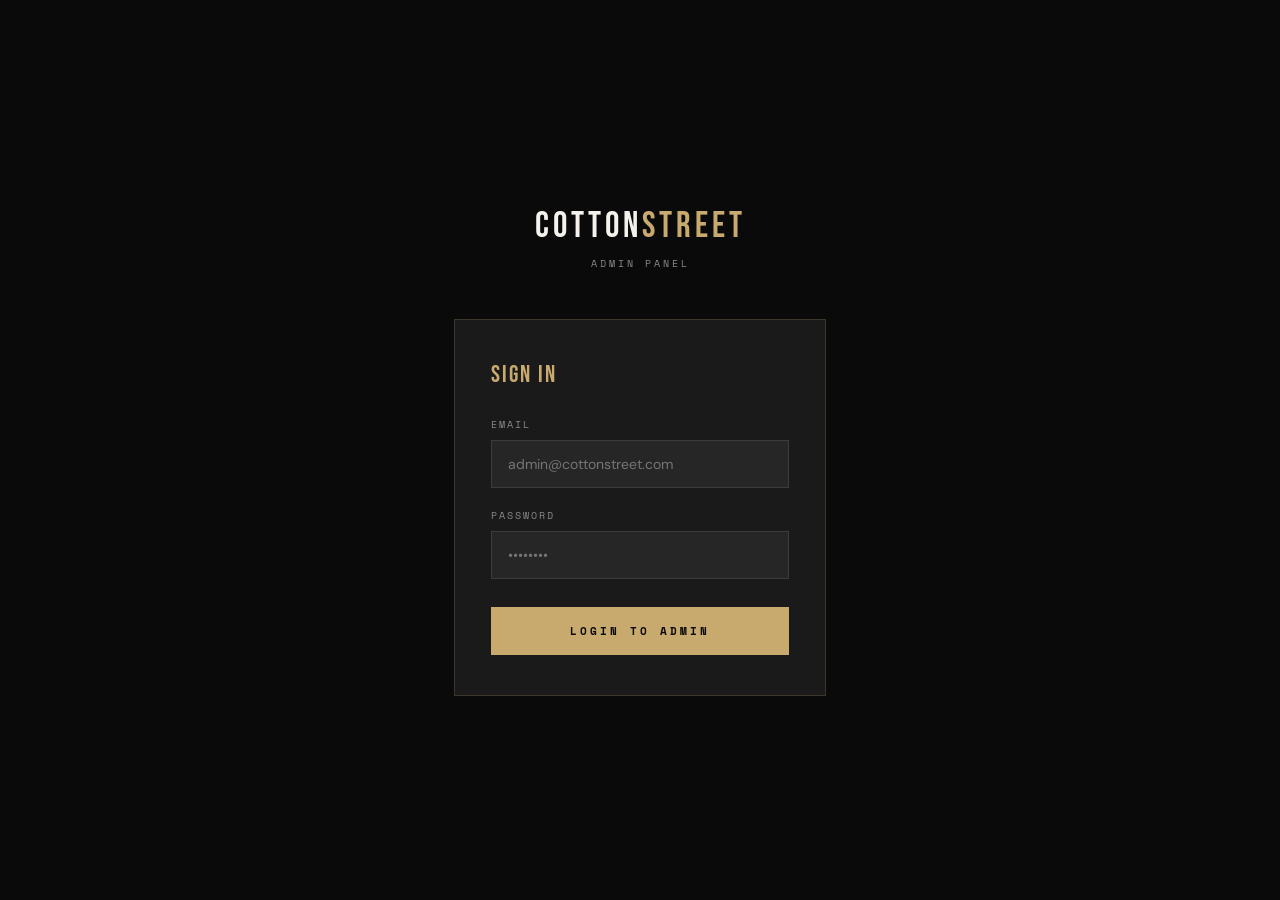
<file: frontend/admin/index.html>
<!DOCTYPE html>
<html lang="en">
<head>
<meta charset="UTF-8">
<meta name="viewport" content="width=device-width, initial-scale=1.0">
<title>Cotton Street — Admin Dashboard</title>
<link href="https://fonts.googleapis.com/css2?family=Bebas+Neue&family=DM+Sans:wght@300;400;500;600&family=Space+Mono:wght@400;700&display=swap" rel="stylesheet">
<style>
  :root {
    --black: #0a0a0a;
    --white: #f5f2ee;
    --accent: #c8a96e;
    --accent2: #e63946;
    --grey: #1a1a1a;
    --mid: #2a2a2a;
    --light: #888;
    --green: #25D366;
  }
  *, *::before, *::after { box-sizing: border-box; margin: 0; padding: 0; }
  body { background: var(--black); color: var(--white); font-family: 'DM Sans', sans-serif; display: flex; min-height: 100vh; overflow-x: hidden; }

  /* SIDEBAR */
  aside {
    width: 260px;
    background: var(--grey);
    border-right: 1px solid rgba(200,169,110,0.15);
    display: flex;
    flex-direction: column;
    justify-content: space-between;
    position: fixed;
    top: 0; bottom: 0; left: 0;
    z-index: 100;
    transition: transform 0.3s ease;
  }
  .sidebar-top { padding: 24px 20px; }
  .brand { font-family: 'Bebas Neue', sans-serif; font-size: 26px; letter-spacing: 2px; color: var(--white); margin-bottom: 32px; }
  .brand span { color: var(--accent); }
  
  .nav-menu { display: flex; flex-direction: column; gap: 6px; }
  .nav-item {
    display: flex; align-items: center; gap: 12px;
    padding: 12px 16px; color: var(--light); text-decoration: none;
    font-family: 'Space Mono', monospace; font-size: 11px; letter-spacing: 1px;
    border-radius: 4px; transition: 0.2s;
  }
  .nav-item:hover, .nav-item.active { background: var(--accent); color: var(--black); font-weight: bold; }
  
  .sidebar-footer { padding: 20px; border-top: 1px solid rgba(255,255,255,0.05); }
  .brand-card {
    background: var(--black); border: 1px solid rgba(200,169,110,0.2);
    padding: 16px; text-align: center; border-radius: 6px;
  }
  .brand-card img { width: 40px; margin-bottom: 8px; }
  .brand-card h4 { font-family: 'Bebas Neue', sans-serif; font-size: 18px; color: var(--accent); letter-spacing: 1px; }
  .brand-card p { font-size: 10px; color: var(--light); margin-top: 2px; }
  
  /* --- ENHANCED NAVBAR STYLING --- */
header {
  background: var(--grey) !important;
  border-bottom: 1px solid rgba(200, 169, 110, 0.2) !important;
  padding: 14px 32px !important;
  display: flex;
  align-items: center;
  justify-content: space-between;
  position: sticky;
  top: 0;
  z-index: 90;
  box-shadow: 0 4px 20px rgba(0,0,0,0.4);
}

.nav-left-group, .nav-right-group {
  display: flex;
  align-items: center;
  gap: 16px;
}

.menu-toggle {
  display: none;
  background: var(--mid);
  border: 1px solid rgba(200, 169, 110, 0.3);
  color: var(--accent);
  width: 36px; height: 36px;
  border-radius: 4px;
  font-size: 18px;
  cursor: pointer;
  align-items: center;
  justify-content: center;
  transition: 0.2s;
}
.menu-toggle:hover {
  background: var(--accent);
  color: var(--black);
}

.nav-brand-group {
  display: flex;
  align-items: center;
  gap: 10px;
}

.nav-location-badge {
  background: rgba(200, 169, 110, 0.1);
  border: 1px solid rgba(200, 169, 110, 0.3);
  color: var(--accent);
  font-family: 'Space Mono', monospace;
  font-size: 10px;
  padding: 3px 8px;
  border-radius: 3px;
  letter-spacing: 1px;
}

.nav-title {
  font-family: 'Space Mono', monospace;
  font-size: 11px;
  letter-spacing: 2px;
  color: var(--light);
}

/* Live Status Pill */
.live-status-indicator {
  display: flex;
  align-items: center;
  gap: 8px;
  background: rgba(37, 211, 102, 0.08);
  border: 1px solid rgba(37, 211, 102, 0.25);
  padding: 5px 12px;
  border-radius: 20px;
}

.pulse-dot {
  width: 7px;
  height: 7px;
  background-color: var(--green);
  border-radius: 50%;
  box-shadow: 0 0 8px var(--green);
  animation: pulse-animation 2s infinite;
}

@keyframes pulse-animation {
  0% { transform: scale(0.95); opacity: 0.8; }
  50% { transform: scale(1.2); opacity: 1; box-shadow: 0 0 12px var(--green); }
  100% { transform: scale(0.95); opacity: 0.8; }
}

.status-text {
  font-family: 'Space Mono', monospace;
  font-size: 10px;
  letter-spacing: 1px;
  color: var(--green);
  font-weight: 700;
}

/* Styled Logout Button */
.logout-btn {
  background: rgba(230, 57, 70, 0.12);
  border: 1px solid rgba(230, 57, 70, 0.4);
  color: var(--accent2);
  padding: 7px 16px;
  font-family: 'Space Mono', monospace;
  font-size: 11px;
  font-weight: 700;
  border-radius: 4px;
  cursor: pointer;
  letter-spacing: 1px;
  transition: all 0.2s ease;
}

.logout-btn:hover {
  background: var(--accent2);
  color: var(--white);
  box-shadow: 0 0 12px rgba(230, 57, 70, 0.4);
}

/* Mobile Responsiveness for Header */
@media (max-width: 768px) {
  .menu-toggle { display: flex; }
  header { padding: 12px 16px !important; }
  .nav-title { display: none; } /* Hide sub-text on small mobile screens to save space */
}

  /* MAIN CONTENT AREA */
  main {
    margin-left: 260px;
    flex: 1;
    display: flex;
    flex-direction: column;
    min-width: 0;
  }

  /* TOP HEADER BAR */
  header {
    background: var(--grey);
    border-bottom: 1px solid rgba(200,169,110,0.15);
    padding: 16px 36px;
    display: flex; align-items: center; justify-content: space-between;
    position: sticky; top: 0; z-index: 90;
  }
  .menu-toggle { display: none; background: none; border: none; color: var(--white); font-size: 24px; cursor: pointer; }
  .header-actions { display: flex; gap: 20px; align-items: center; }
  .header-link {
    color: var(--light); text-decoration: none; font-family: 'Space Mono', monospace;
    font-size: 11px; display: flex; align-items: center; gap: 6px; transition: color 0.2s;
  }
  .header-link:hover { color: var(--accent); }
  
  /* BOLD RED LOGOUT BUTTON */
  .logout-btn {
    background: rgba(230,57,70,0.15); 
    border: 1px solid var(--accent2); 
    color: var(--accent2);
    padding: 7px 16px; 
    font-family: 'Space Mono', monospace; 
    font-size: 11px; 
    font-weight: 700;
    cursor: pointer; 
    transition: 0.2s;
    letter-spacing: 1px;
  }
  .logout-btn:hover { 
    background: var(--accent2); 
    color: var(--white); 
  }

  /* MOBILE BACKDROP OVERLAY */
  .sidebar-backdrop {
    display: none;
    position: fixed;
    top: 0; left: 0; right: 0; bottom: 0;
    background: rgba(0,0,0,0.6);
    z-index: 95;
  }
  .sidebar-backdrop.active { display: block; }

  /* DASHBOARD BODY */
  .dashboard-content { padding: 32px; max-width: 1400px; width: 100%; margin: 0 auto; }
  .welcome-banner { margin-bottom: 28px; }
  .welcome-banner h1 { font-family: 'Bebas Neue', sans-serif; font-size: 36px; letter-spacing: 1px; }
  .welcome-banner h1 span { color: var(--accent); }
  .welcome-banner p { color: var(--light); font-size: 14px; }

  /* METRICS STATS GRID */
  .stats-grid {
    display: grid; grid-template-columns: repeat(auto-fit, minmax(220px, 1fr)); gap: 20px; margin-bottom: 32px;
  }
  .stat-card {
    background: var(--grey); border: 1px solid rgba(255,255,255,0.06); padding: 24px; border-radius: 6px;
  }
  .stat-label { font-family: 'Space Mono', monospace; font-size: 10px; letter-spacing: 2px; text-transform: uppercase; color: var(--light); margin-bottom: 8px; }
  .stat-num { font-family: 'Bebas Neue', sans-serif; font-size: 38px; color: var(--accent); line-height: 1; margin-bottom: 4px; }
  .stat-sub { font-size: 12px; color: var(--light); }

  /* DASHBOARD TWO-COLUMN LAYOUT */
  .dashboard-grid { display: grid; grid-template-columns: 1.4fr 1fr; gap: 24px; }

  /* SECTION CARDS */
  .section-card {
    background: var(--grey); border: 1px solid rgba(255,255,255,0.06); border-radius: 6px; padding: 24px;
  }
  .section-header { display: flex; justify-content: space-between; align-items: center; margin-bottom: 20px; }
  .section-title { font-family: 'Bebas Neue', sans-serif; font-size: 22px; letter-spacing: 1px; }
  .section-title span { font-family: 'Space Mono', monospace; font-size: 12px; color: var(--light); margin-left: 8px; }
  .section-link { font-family: 'Space Mono', monospace; font-size: 11px; color: var(--accent); text-decoration: none; }
  .section-link:hover { text-decoration: underline; }

  /* SEARCH INPUT */
  .search-input {
    width: 100%; background: var(--black); border: 1px solid var(--mid); padding: 10px 14px;
    color: var(--white); font-size: 13px; border-radius: 4px; margin-bottom: 16px; outline: none;
  }
  .search-input:focus { border-color: var(--accent); }

  /* PRODUCT FEED ROWS */
  .mini-product-list { display: flex; flex-direction: column; gap: 10px; max-height: 480px; overflow-y: auto; }
  .mini-product-row {
    background: var(--black); border: 1px solid rgba(255,255,255,0.03); padding: 12px 16px;
    display: flex; align-items: center; gap: 14px; border-radius: 4px;
  }
  .mini-thumb { width: 42px; height: 42px; border-radius: 4px; background: var(--mid); object-fit: cover; }
  .mini-info { flex: 1; min-width: 0; }
  .mini-name { font-weight: 500; font-size: 14px; white-space: nowrap; overflow: hidden; text-overflow: ellipsis; }
  .mini-meta { font-size: 11px; color: var(--light); }
  .mini-price { font-family: 'Space Mono', monospace; font-size: 12px; color: var(--accent); font-weight: bold; }
  .mini-actions { display: flex; gap: 6px; }
  .btn-sm { padding: 5px 10px; font-size: 11px; border-radius: 3px; border: none; cursor: pointer; font-family: 'Space Mono', monospace; }
  .btn-edit { background: var(--mid); color: var(--white); }
  .btn-del { background: rgba(230,57,70,0.15); color: var(--accent2); }

  /* INCOMING ORDERS STREAM */
  .orders-stream { display: flex; flex-direction: column; gap: 12px; max-height: 520px; overflow-y: auto; }
  .order-item-card {
    background: var(--black); border: 1px solid rgba(255,255,255,0.05); padding: 16px; border-radius: 4px;
  }
  .order-item-top { display: flex; justify-content: space-between; font-family: 'Space Mono', monospace; font-size: 11px; color: var(--light); margin-bottom: 6px; }
  .order-cust { font-size: 15px; font-weight: 600; margin-bottom: 2px; }
  .order-contact-town { font-size: 12px; color: var(--light); margin-bottom: 8px; }
  .order-summary-box { background: rgba(255,255,255,0.02); padding: 8px 12px; border-radius: 4px; font-size: 12px; margin-bottom: 10px; color: var(--light); }
  .order-summary-box strong { color: var(--white); }
  .order-bottom-row { display: flex; justify-content: space-between; align-items: center; gap: 10px; flex-wrap: wrap; }
  .order-amt { font-family: 'Space Mono', monospace; font-size: 14px; color: var(--accent); font-weight: 700; }
  .order-controls { display: flex; gap: 8px; align-items: center; }

  .status-select {
    background: var(--mid); border: 1px solid rgba(255,255,255,0.1); color: var(--white);
    padding: 6px 10px; font-family: 'Space Mono', monospace; font-size: 10px; text-transform: uppercase; cursor: pointer; outline: none;
  }
  .status-select option { background: var(--grey); }

  .btn-wa-action {
    background: rgba(37,211,102,0.15); border: 1px solid rgba(37,211,102,0.3); color: var(--green);
    padding: 6px 12px; font-family: 'Space Mono', monospace; font-size: 10px; text-transform: uppercase;
    text-decoration: none; display: inline-flex; align-items: center; gap: 4px; border-radius: 3px; transition: 0.2s;
  }
  .btn-wa-action:hover { background: rgba(37,211,102,0.25); }

  /* FOOTER & TOAST */
  footer { text-align: center; padding: 24px; font-size: 12px; color: var(--light); border-top: 1px solid rgba(255,255,255,0.05); margin-top: 40px; }
  
  .toast {
    position: fixed; bottom: 24px; right: 24px; background: var(--accent); color: var(--black);
    padding: 12px 20px; font-family: 'Space Mono', monospace; font-size: 11px; font-weight: 700;
    border-radius: 4px; box-shadow: 0 10px 30px rgba(0,0,0,0.5); opacity: 0; transform: translateY(20px); transition: 0.3s; z-index: 9999; pointer-events: none;
  }
  .toast.show { opacity: 1; transform: translateY(0); }

  /* RESPONSIVE DESIGN */
  @media (max-width: 1024px) {
    .dashboard-grid { grid-template-columns: 1fr; }
  }
  @media (max-width: 768px) {
    aside { transform: translateX(-100%); }
    aside.open { transform: translateX(0); }
    main { margin-left: 0; }
    .menu-toggle { display: block; }
    .dashboard-content { padding: 16px; }
  }
</style>
</head>
<body>

<!-- SIDEBAR CONTAINER (Loaded dynamically from components/sidebar.html) -->
<aside id="sidebar-container"></aside>

<!-- BACKDROP FOR MOBILE -->
<div class="sidebar-backdrop" id="sidebarBackdrop" onclick="toggleSidebar()"></div>

<!-- MAIN APP CONTAINER -->
<main>
  <!-- TOP NAVBAR CONTAINER (Loaded dynamically from components/nav.html) -->
  <header id="navbar-container"></header>

  <div class="dashboard-content">
    <div class="welcome-banner">
      <h1>WELCOME BACK, <span id="adminName">Admin 👋</span></h1>
      <p>Here’s real-time overview happening across your Botswana store network today.</p>
    </div>

    <!-- METRICS GRID -->
    <div class="stats-grid">
      <div class="stat-card">
        <div class="stat-label">Total Orders</div>
        <div class="stat-num" id="statOrders">0</div>
        <div class="stat-sub">Live recorded transactions</div>
      </div>
      <div class="stat-card">
        <div class="stat-label">Pending Action</div>
        <div class="stat-num" id="statPending">0</div>
        <div class="stat-sub">Awaiting confirmation</div>
      </div>
      <div class="stat-card">
        <div class="stat-label">Active Products</div>
        <div class="stat-num" id="statProducts">0</div>
        <div class="stat-sub">Catalog items online</div>
      </div>
      <div class="stat-card">
        <div class="stat-label">System Status</div>
        <div class="stat-num" style="font-size:28px; color:var(--green); padding-top:6px;">ONLINE</div>
        <div class="stat-sub">Database connected</div>
      </div>
    </div>

    <!-- TWO COLUMN CONTENT GRID -->
    <div class="dashboard-grid">
      
      <!-- LEFT: PRODUCTS PREVIEW -->
      <div class="section-card">
        <div class="section-header">
          <div class="section-title">PRODUCTS <span id="prodCountBadge">0 items</span></div>
          <a href="products.html" class="section-link">Manage All →</a>
        </div>
        <input type="text" class="search-input" placeholder="Quick search inventory..." oninput="filterDashboardProducts(this.value)">
        <div class="mini-product-list" id="dashboardProductList">
          <div style="text-align:center; padding:30px; color:var(--light); font-family:'Space Mono'; font-size:12px;">Loading catalog...</div>
        </div>
      </div>

      <!-- RIGHT: INCOMING ORDERS STREAM -->
      <div class="section-card">
        <div class="section-header">
          <div class="section-title">RECENT ORDERS <span id="orderCountBadge">0 incoming</span></div>
          <a href="orders.html" class="section-link">View All →</a>
        </div>
        <div class="orders-stream" id="dashboardOrdersStream">
          <div style="text-align:center; padding:30px; color:var(--light); font-family:'Space Mono'; font-size:12px;">Loading live orders...</div>
        </div>
      </div>

    </div>
  </div>

  <footer>
    &copy; 2026 Cotton Street. All rights reserved. Built for Botswana commerce.
  </footer>
</main>

<div class="toast" id="toast">Action completed</div>

<script>
  // Auth Verification Check
  if (!localStorage.getItem('cs_token')) {
    window.location.href = 'login.html';
  }

  function logout() {
    localStorage.removeItem('cs_token');
    window.location.href = 'login.html';
  }

  // Fixed mobile sidebar toggle matching component structure
  function toggleSidebar() {
    const sidebar = document.getElementById('sidebar-container');
    const backdrop = document.getElementById('sidebarBackdrop');
    if (sidebar) sidebar.classList.toggle('open');
    if (backdrop) backdrop.classList.toggle('active');
  }

  function showToast(msg) {
    const t = document.getElementById('toast');
    t.textContent = msg;
    t.classList.add('show');
    setTimeout(() => t.classList.remove('show'), 2800);
  }

  // Dynamic API Host Resolver
  const API = (() => {
    const host = window.location.hostname;
    if (host !== 'localhost' && host !== '127.0.0.1' && !host.includes('.app.github.dev')) {
      return 'https://cottonstreet-3.onrender.com/api';
    }
    if (host.includes('.app.github.dev')) {
      return `${window.location.protocol}//${host.replace(/-\d+\.app\.github\.dev$/, '-8000.app.github.dev')}/api`;
    }
    return 'http://localhost:8000/api';
  })();

  let allProducts = [];
  let allOrders = [];

  async function loadDashboardData() {
    const token = localStorage.getItem('cs_token');
    const headers = { 'Authorization': `Bearer ${token}` };

    try {
      // 1. Fetch Products
      const prodRes = await fetch(`${API}/products`, { headers });
      if (prodRes.ok) {
        allProducts = await prodRes.json();
        renderDashboardProducts(allProducts);
        document.getElementById('statProducts').textContent = allProducts.length;
        document.getElementById('prodCountBadge').textContent = `${allProducts.length} items`;
      }

      // 2. Fetch Orders
      const ordRes = await fetch(`${API}/orders`, { headers });
      if (ordRes.ok) {
        allOrders = await ordRes.json();
        renderDashboardOrders(allOrders);
        
        // Compute Metrics
        const total = allOrders.length;
        const pending = allOrders.filter(o => (o.status || 'pending').toLowerCase() === 'pending').length;
        
        document.getElementById('statOrders').textContent = total;
        document.getElementById('statPending').textContent = pending;
        document.getElementById('orderCountBadge').textContent = `${total} total`;
      }
    } catch (err) {
      console.error('Failed to load dashboard live data:', err);
      showToast('Error connecting to backend database');
    }
  }

  function renderDashboardProducts(products) {
    const list = document.getElementById('dashboardProductList');
    if (!products.length) {
      list.innerHTML = `<div style="text-align:center; padding:30px; color:var(--light);">No products found</div>`;
      return;
    }
    list.innerHTML = products.map(p => `
      <div class="mini-product-row">
        <img src="${p.image || p.img || p.image_url || ''}" class="mini-thumb" alt="${p.name}">
        <div class="mini-info">
          <div class="mini-name">${p.name}</div>
          <div class="mini-meta">${p.category || 'General'} · P${Number(p.price).toLocaleString()}</div>
        </div>
        <div class="mini-actions">
          <button class="btn-sm btn-edit" onclick="window.location.href='products.html'">Edit</button>
        </div>
      </div>
    `).join('');
  }

  function filterDashboardProducts(query) {
    const filtered = allProducts.filter(p => p.name.toLowerCase().includes(query.toLowerCase()) || (p.category && p.category.toLowerCase().includes(query.toLowerCase())));
    renderDashboardProducts(filtered);
  }

  function renderDashboardOrders(orders) {
    const stream = document.getElementById('dashboardOrdersStream');
    if (!orders.length) {
      stream.innerHTML = `<div style="text-align:center; padding:30px; color:var(--light);">No incoming orders yet</div>`;
      return;
    }

    const sorted = [...orders].reverse();

    stream.innerHTML = sorted.slice(0, 5).map(o => {
      const itemsList = Array.isArray(o.items_json) ? o.items_json.map(i => `${i.name} (x${i.qty})`).join(', ') : 'Custom Order';
      const currentStatus = (o.status || 'pending').toLowerCase();
      
      let cleanPhone = (o.customer_phone || '').replace(/\D/g, '');
      if (cleanPhone.startsWith('0')) cleanPhone = '267' + cleanPhone.slice(1);
      if (!cleanPhone.startsWith('267') && cleanPhone.length === 8) cleanPhone = '267' + cleanPhone;
      const waMsg = encodeURIComponent(`Hello ${o.customer_name}, regarding your Cotton Street order of P${Number(o.total).toLocaleString()}, we are updating you that...`);
      const waLink = cleanPhone ? `https://wa.me/${cleanPhone}?text=${waMsg}` : `https://wa.me/`;

      return `
        <div class="order-item-card">
          <div class="order-item-top">
            <span>Order #${o.id || 'NEW'}</span>
            <span>${o.created_at ? new Date(o.created_at).toLocaleTimeString([], {hour: '2-digit', minute:'2-digit'}) : 'Just now'}</span>
          </div>
          <div class="order-cust">${o.customer_name}</div>
          <div class="order-contact-town">📱 ${o.customer_phone} &bull; 📍 ${o.customer_town}</div>
          <div class="order-summary-box">
            <strong>Items:</strong> ${itemsList}
          </div>
          <div class="order-bottom-row">
            <div class="order-amt">P${Number(o.total).toLocaleString()}</div>
            <div class="order-controls">
              <select class="status-select" onchange="updateOrderStatus('${o.id}', this.value)">
                <option value="pending" ${currentStatus==='pending'?'selected':''}>Pending</option>
                <option value="confirmed" ${currentStatus==='confirmed'?'selected':''}>Confirmed</option>
                <option value="delivered" ${currentStatus==='delivered'?'selected':''}>Delivered</option>
                <option value="cancelled" ${currentStatus==='cancelled'?'selected':''}>Cancelled</option>
              </select>
              <a href="${waLink}" target="_blank" class="btn-wa-action">🟢 WhatsApp</a>
            </div>
          </div>
        </div>
      `;
    }).join('');
  }

  async function updateOrderStatus(orderId, newStatus) {
    const token = localStorage.getItem('cs_token');
    try {
      const res = await fetch(`${API}/orders/${orderId}/status`, {
        method: 'PATCH',
        headers: {
          'Content-Type': 'application/json',
          'Authorization': `Bearer ${token}`
        },
        body: JSON.stringify({ status: newStatus })
      });
      if (!res.ok) throw new Error('Failed to update status');
      showToast(`Order #${orderId} marked as ${newStatus}`);
      loadDashboardData();
    } catch (e) {
      showToast('Error updating status');
    }
  }

  // Component Loader Script
  async function loadComponent(containerId, filePath) {
    const container = document.getElementById(containerId);
    if (!container) return;
    try {
      const response = await fetch(filePath);
      if (response.ok) {
        container.innerHTML = await response.text();
        
        // Auto-highlight active sidebar item
        if (containerId === 'sidebar-container') {
          const currentFileName = window.location.pathname.split('/').pop() || 'index.html';
          const activeLink = container.querySelector(`a[href="${currentFileName}"]`);
          if (activeLink) {
            container.querySelectorAll('.nav-item').forEach(item => item.classList.remove('active'));
            activeLink.classList.add('active');
          }
        }
      }
    } catch (error) {
      console.error(`Failed to load component: ${filePath}`, error);
    }
  }

  // Initialize on load - using correct 'components/nav.html' path
  document.addEventListener('DOMContentLoaded', () => {
    loadComponent('navbar-container', 'components/nav.html');
    loadComponent('sidebar-container', 'components/sidebar.html');
    loadDashboardData();
  });
</script>
</body>
</html>
</file>
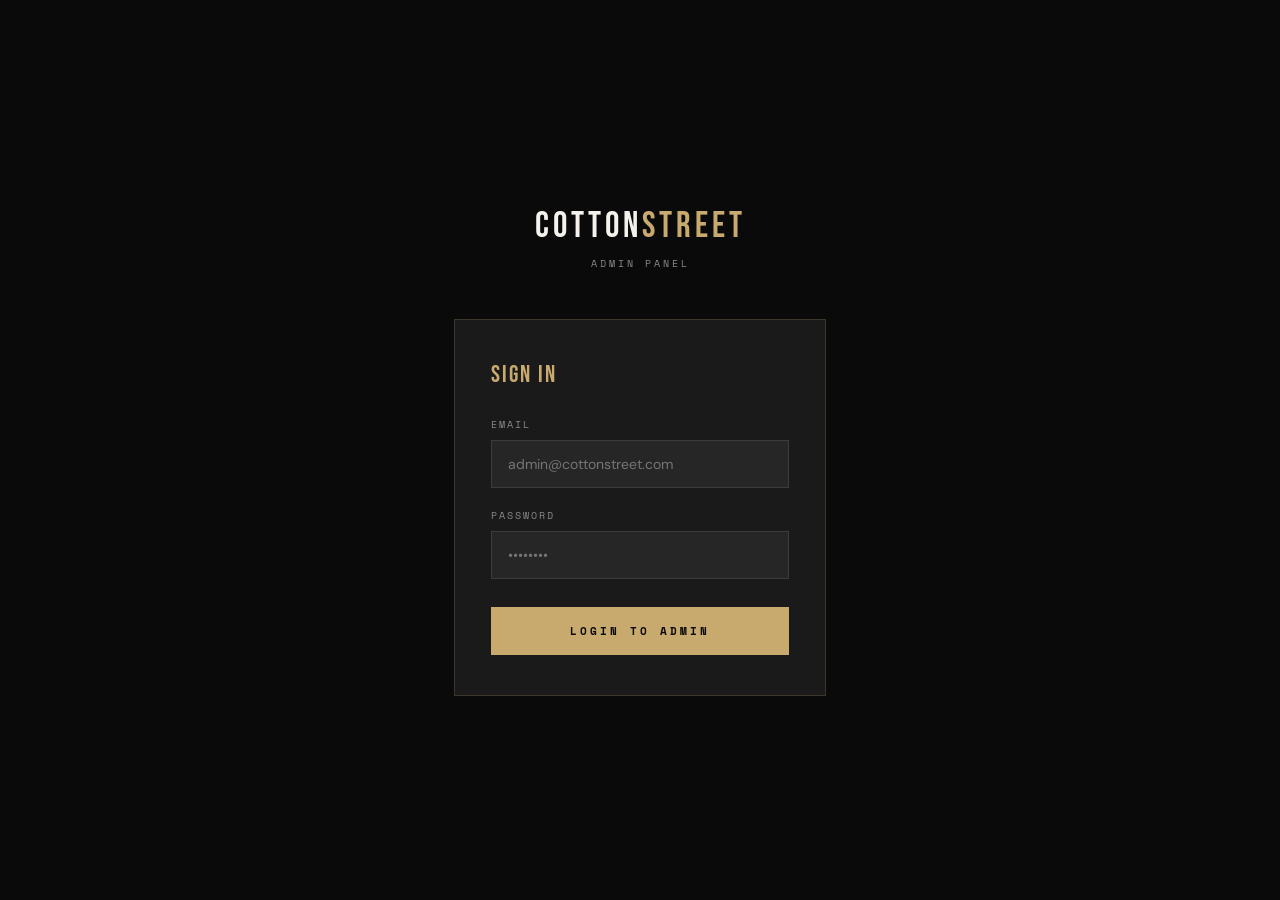
<file: frontend/login.html>
<!DOCTYPE html>
<html lang="en">
<head>
<meta charset="UTF-8">
<meta name="viewport" content="width=device-width, initial-scale=1.0">
<title>Cotton Street — Admin</title>
<link href="https://fonts.googleapis.com/css2?family=Bebas+Neue&family=DM+Sans:wght@300;400;500;600&family=Space+Mono:wght@400;700&display=swap" rel="stylesheet">
<style>
  :root {
    --black: #0a0a0a;
    --white: #f5f2ee;
    --accent: #c8a96e;
    --accent2: #e63946;
    --grey: #1a1a1a;
    --light: #888;
  }
  *, *::before, *::after { box-sizing: border-box; margin: 0; padding: 0; }
  body {
    background: var(--black);
    color: var(--white);
    font-family: 'DM Sans', sans-serif;
    min-height: 100vh;
    display: flex;
    align-items: center;
    justify-content: center;
  }
  .login-wrap {
    width: 100%;
    max-width: 420px;
    padding: 24px;
  }
  .logo {
    font-family: 'Bebas Neue', cursive;
    font-size: 36px;
    letter-spacing: 4px;
    text-align: center;
    margin-bottom: 8px;
  }
  .logo span { color: var(--accent); }
  .sub {
    font-family: 'Space Mono', monospace;
    font-size: 10px;
    letter-spacing: 3px;
    text-transform: uppercase;
    color: var(--light);
    text-align: center;
    margin-bottom: 48px;
  }
  .card {
    background: var(--grey);
    border: 1px solid rgba(200,169,110,0.2);
    padding: 40px 36px;
  }
  .card-title {
    font-family: 'Bebas Neue', cursive;
    font-size: 24px;
    letter-spacing: 2px;
    color: var(--accent);
    margin-bottom: 28px;
  }
  .form-group { margin-bottom: 20px; }
  .form-group label {
    display: block;
    font-family: 'Space Mono', monospace;
    font-size: 10px;
    letter-spacing: 2px;
    text-transform: uppercase;
    color: var(--light);
    margin-bottom: 8px;
  }
  .form-group input {
    width: 100%;
    background: rgba(255,255,255,0.05);
    border: 1px solid rgba(255,255,255,0.1);
    color: var(--white);
    padding: 14px 16px;
    font-family: 'DM Sans', sans-serif;
    font-size: 14px;
    outline: none;
    transition: border-color 0.2s;
  }
  .form-group input:focus { border-color: var(--accent); }
  .btn {
    width: 100%;
    background: var(--accent);
    color: var(--black);
    border: none;
    padding: 16px;
    font-family: 'Space Mono', monospace;
    font-size: 11px;
    letter-spacing: 3px;
    text-transform: uppercase;
    font-weight: 700;
    cursor: pointer;
    transition: background 0.2s;
    margin-top: 8px;
  }
  .btn:hover { background: var(--white); }
  .btn:disabled { opacity: 0.6; cursor: not-allowed; }
  .error {
    background: rgba(230,57,70,0.15);
    border: 1px solid rgba(230,57,70,0.3);
    color: #e63946;
    padding: 12px 16px;
    font-size: 13px;
    margin-bottom: 20px;
    display: none;
  }
</style>
</head>
<body>
<div class="login-wrap">
  <div class="logo">Cotton<span>Street</span></div>
  <div class="sub">Admin Panel</div>
  <div class="card">
    <div class="card-title">SIGN IN</div>
    <div class="error" id="error"></div>
    <div class="form-group">
      <label>Email</label>
      <input type="email" id="email" placeholder="admin@cottonstreet.com">
    </div>
    <div class="form-group">
      <label>Password</label>
      <input type="password" id="password" placeholder="••••••••" onkeydown="if(event.key==='Enter')login()">
    </div>
    <button class="btn" id="loginBtn" onclick="login()">LOGIN TO ADMIN</button>
  </div>
</div>

<script>
const API = (() => {
  const host = window.location.hostname;
  if (host.endsWith('.app.github.dev')) {
    return `${window.location.protocol}//${host.replace(/-\d+\.app\.github\.dev$/, '-8000.app.github.dev')}/api`;
  }
  return 'http://localhost:8000/api';
})();

// Redirect if already logged in
if (localStorage.getItem('cs_token')) window.location.href = 'products.html';

async function login() {
  const email = document.getElementById('email').value.trim();
  const password = document.getElementById('password').value;
  const btn = document.getElementById('loginBtn');
  const err = document.getElementById('error');
  err.style.display = 'none';
  if (!email || !password) { showError('Please fill in all fields'); return; }
  btn.disabled = true;
  btn.textContent = 'SIGNING IN...';
  try {
    const res = await fetch(`${API}/auth/login`, {
      method: 'POST',
      headers: { 'Content-Type': 'application/json' },
      body: JSON.stringify({ email, password })
    });
    const data = await res.json();
    if (!res.ok) throw new Error(data.detail || 'Login failed');
    localStorage.setItem('cs_token', data.access_token);
    window.location.href = 'products.html';
  } catch (e) {
    showError(e.message);
    btn.disabled = false;
    btn.textContent = 'LOGIN TO ADMIN';
  }
}

function showError(msg) {
  const err = document.getElementById('error');
  err.textContent = msg;
  err.style.display = 'block';
}
</script>
</body>
</html>
</file>
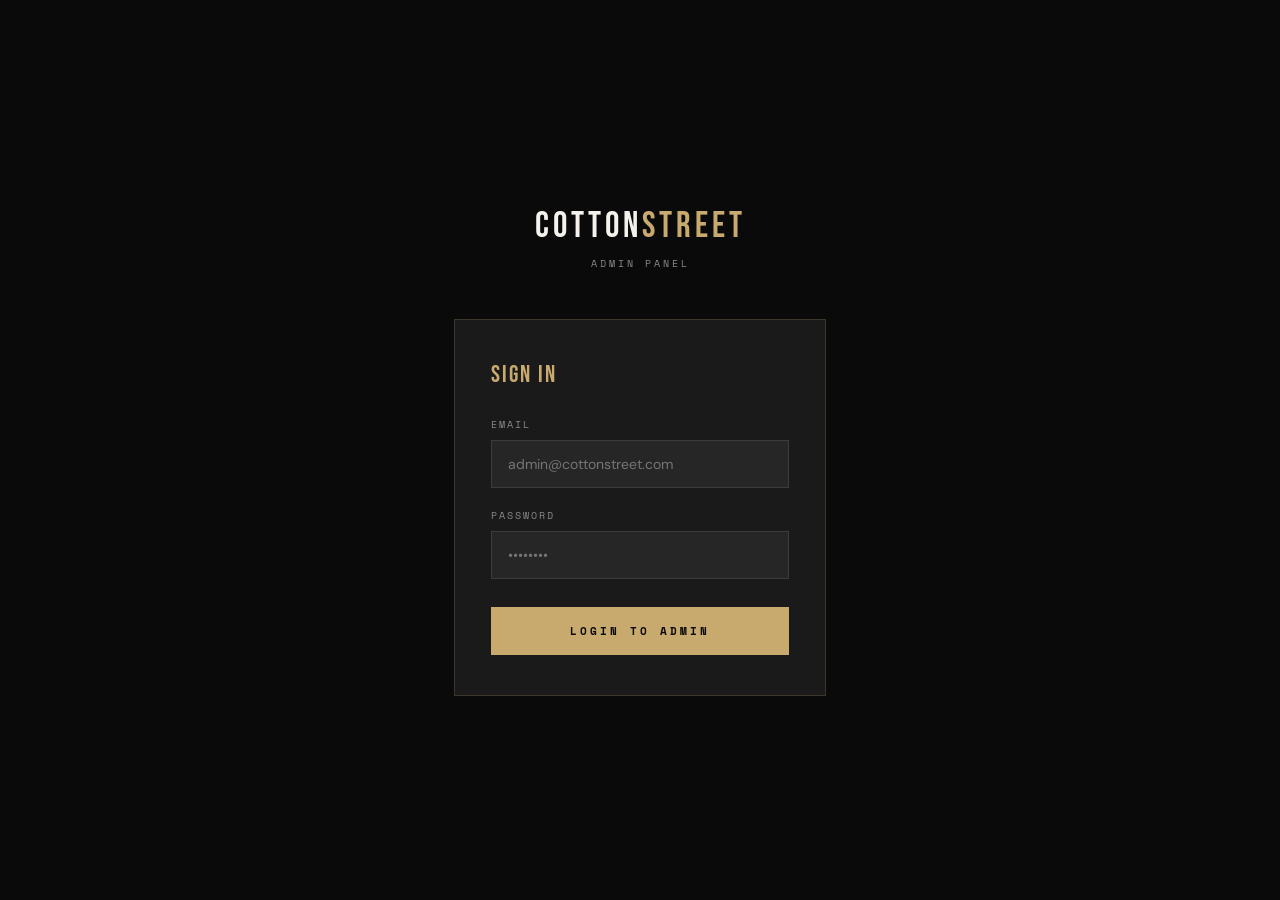
<file: frontend/orders.html>
<!DOCTYPE html>
<html lang="en">
<head>
<meta charset="UTF-8">
<meta name="viewport" content="width=device-width, initial-scale=1.0">
<title>Cotton Street — Orders</title>
<link href="https://fonts.googleapis.com/css2?family=Bebas+Neue&family=DM+Sans:wght@300;400;500;600&family=Space+Mono:wght@400;700&display=swap" rel="stylesheet">
<style>
  :root {
    --black: #0a0a0a;
    --white: #f5f2ee;
    --accent: #c8a96e;
    --accent2: #e63946;
    --grey: #1a1a1a;
    --mid: #2a2a2a;
    --light: #888;
    --green: #25D366;
  }
  *, *::before, *::after { box-sizing: border-box; margin: 0; padding: 0; }
  body { background: var(--black); color: var(--white); font-family: 'DM Sans', sans-serif; }

  nav {
    background: var(--grey);
    border-bottom: 1px solid rgba(200,169,110,0.15);
    padding: 16px 32px;
    display: flex;
    align-items: center;
    justify-content: space-between;
    position: sticky; top: 0; z-index: 100;
  }
  .nav-logo { font-family: 'Bebas Neue', cursive; font-size: 22px; letter-spacing: 3px; }
  .nav-logo span { color: var(--accent); }
  .nav-links { display: flex; gap: 8px; }
  .nav-link {
    padding: 8px 18px;
    font-family: 'Space Mono', monospace;
    font-size: 10px;
    letter-spacing: 2px;
    text-transform: uppercase;
    text-decoration: none;
    color: var(--light);
    border: 1px solid transparent;
    transition: all 0.2s;
  }
  .nav-link:hover, .nav-link.active { color: var(--accent); border-color: rgba(200,169,110,0.3); }
  .logout-btn {
    background: none;
    border: 1px solid rgba(230,57,70,0.3);
    color: var(--accent2);
    padding: 8px 18px;
    font-family: 'Space Mono', monospace;
    font-size: 10px;
    letter-spacing: 2px;
    text-transform: uppercase;
    cursor: pointer;
    transition: all 0.2s;
  }
  .logout-btn:hover { background: rgba(230,57,70,0.1); }

  .page { padding: 28px 32px; max-width: 1100px; margin: 0 auto; }

  /* STATS */
  .stats { display: grid; grid-template-columns: repeat(4, 1fr); gap: 16px; margin-bottom: 32px; }
  .stat-card {
    background: var(--grey);
    border: 1px solid rgba(255,255,255,0.06);
    padding: 20px 24px;
  }
  .stat-label {
    font-family: 'Space Mono', monospace;
    font-size: 10px;
    letter-spacing: 2px;
    text-transform: uppercase;
    color: var(--light);
    margin-bottom: 8px;
  }
  .stat-num {
    font-family: 'Bebas Neue', cursive;
    font-size: 36px;
    color: var(--accent);
    line-height: 1;
  }

  /* FILTERS */
  .filters {
    display: flex;
    gap: 8px;
    margin-bottom: 20px;
    flex-wrap: wrap;
  }
  .filter-btn {
    padding: 8px 18px;
    font-family: 'Space Mono', monospace;
    font-size: 10px;
    letter-spacing: 2px;
    text-transform: uppercase;
    border: 1px solid rgba(255,255,255,0.15);
    background: transparent;
    color: var(--light);
    cursor: pointer;
    transition: all 0.2s;
  }
  .filter-btn.active, .filter-btn:hover {
    background: var(--accent);
    color: var(--black);
    border-color: var(--accent);
  }

  /* ORDER CARDS */
  .orders-list { display: flex; flex-direction: column; gap: 12px; }
  .order-card {
    background: var(--grey);
    border: 1px solid rgba(255,255,255,0.06);
    padding: 20px 24px;
    transition: border-color 0.2s;
  }
  .order-card:hover { border-color: rgba(200,169,110,0.3); }
  .order-top {
    display: flex;
    justify-content: space-between;
    align-items: flex-start;
    margin-bottom: 14px;
    gap: 16px;
  }
  .order-id {
    font-family: 'Space Mono', monospace;
    font-size: 11px;
    color: var(--light);
  }
  .order-date {
    font-family: 'Space Mono', monospace;
    font-size: 11px;
    color: var(--light);
    white-space: nowrap;
  }
  .order-customer { font-size: 16px; font-weight: 600; margin-bottom: 2px; }
  .order-contact { font-size: 13px; color: var(--light); }
  .order-items {
    background: rgba(255,255,255,0.03);
    border: 1px solid rgba(255,255,255,0.06);
    padding: 12px 16px;
    margin-bottom: 14px;
    font-size: 13px;
    line-height: 1.8;
    color: var(--light);
  }
  .order-items strong { color: var(--white); }
  .order-bottom {
    display: flex;
    justify-content: space-between;
    align-items: center;
    gap: 16px;
    flex-wrap: wrap;
  }
  .order-total {
    font-family: 'Space Mono', monospace;
    font-size: 16px;
    color: var(--accent);
    font-weight: 700;
  }
  .order-actions { display: flex; gap: 8px; align-items: center; flex-wrap: wrap; }

  .status-badge {
    padding: 5px 12px;
    font-family: 'Space Mono', monospace;
    font-size: 10px;
    letter-spacing: 1px;
    text-transform: uppercase;
    font-weight: 700;
  }
  .status-pending { background: rgba(200,169,110,0.15); color: var(--accent); border: 1px solid rgba(200,169,110,0.3); }
  .status-confirmed { background: rgba(37,211,102,0.15); color: #25D366; border: 1px solid rgba(37,211,102,0.3); }
  .status-delivered { background: rgba(37,211,102,0.25); color: #25D366; border: 1px solid rgba(37,211,102,0.5); }
  .status-cancelled { background: rgba(230,57,70,0.1); color: var(--accent2); border: 1px solid rgba(230,57,70,0.2); }

  .status-select {
    background: var(--mid);
    border: 1px solid rgba(255,255,255,0.1);
    color: var(--white);
    padding: 7px 12px;
    font-family: 'Space Mono', monospace;
    font-size: 10px;
    letter-spacing: 1px;
    text-transform: uppercase;
    outline: none;
    cursor: pointer;
  }
  .status-select option { background: var(--grey); }

  .btn-wa {
    background: rgba(37,211,102,0.15);
    border: 1px solid rgba(37,211,102,0.3);
    color: #25D366;
    padding: 7px 14px;
    font-family: 'Space Mono', monospace;
    font-size: 10px;
    letter-spacing: 1px;
    text-transform: uppercase;
    cursor: pointer;
    text-decoration: none;
    display: inline-block;
    transition: all 0.2s;
  }
  .btn-wa:hover { background: rgba(37,211,102,0.25); }

  .empty-state {
    text-align: center;
    padding: 80px 20px;
    color: var(--light);
    font-family: 'Space Mono', monospace;
    font-size: 12px;
  }

  .toast {
    position: fixed;
    bottom: 24px; left: 50%;
    transform: translateX(-50%) translateY(80px);
    background: var(--accent);
    color: var(--black);
    padding: 12px 24px;
    font-family: 'Space Mono', monospace;
    font-size: 11px;
    letter-spacing: 2px;
    font-weight: 700;
    z-index: 9000;
    transition: transform 0.3s;
    white-space: nowrap;
  }
  .toast.show { transform: translateX(-50%) translateY(0); }

  @media (max-width: 768px) {
    .page { padding: 16px; }
    .stats { grid-template-columns: 1fr 1fr; }
    nav { padding: 12px 16px; }
    .nav-links { display: none; }
  }
</style>
</head>
<body>

<nav>
  <div class="nav-logo">Cotton<span>Street</span> <span style="font-size:13px;color:var(--light);letter-spacing:1px;">ADMIN</span></div>
  <div class="nav-links">
    <a href="products.html" class="nav-link">Products</a>
    <a href="orders.html" class="nav-link active">Orders</a>
  </div>
  <button class="logout-btn" onclick="logout()">Logout</button>
</nav>

<div class="page">
  <!-- STATS -->
  <div class="stats">
    <div class="stat-card">
      <div class="stat-label">Total Orders</div>
      <div class="stat-num" id="statTotal">0</div>
    </div>
    <div class="stat-card">
      <div class="stat-label">Pending</div>
      <div class="stat-num" id="statPending">0</div>
    </div>
    <div class="stat-card">
      <div class="stat-label">Confirmed</div>
      <div class="stat-num" id="statConfirmed">0</div>
    </div>
    <div class="stat-card">
      <div class="stat-label">Delivered</div>
      <div class="stat-num" id="statDelivered">0</div>
    </div>
  </div>

  <!-- FILTERS -->
  <div class="filters">
    <button class="filter-btn active" onclick="filterOrders('all', this)">All</button>
    <button class="filter-btn" onclick="filterOrders('pending', this)">Pending</button>
    <button class="filter-btn" onclick="filterOrders('confirmed', this)">Confirmed</button>
    <button class="filter-btn" onclick="filterOrders('delivered', this)">Delivered</button>
    <button class="filter-btn" onclick="filterOrders('cancelled', this)">Cancelled</button>
  </div>

  <!-- ORDERS LIST -->
  <div class="orders-list" id="ordersList">
    <div class="empty-state">Loading orders…</div>
  </div>
</div>

<div class="toast" id="toast"></div>

<script>
const API = (() => {
  const host = window.location.hostname;
  if (host.endsWith('.app.github.dev')) {
    return `${window.location.protocol}//${host.replace(/-\d+\.app\.github\.dev$/, '-8000.app.github.dev')}/api`;
  }
  return 'http://localhost:8000/api';
})();

const token = localStorage.getItem('cs_token');
if (!token) window.location.href = 'login.html';
const headers = { 'Content-Type': 'application/json', 'Authorization': `Bearer ${token}` };

let allOrders = [];
let currentFilter = 'all';

async function init() {
  await loadOrders();
}

async function loadOrders() {
  try {
    const res = await fetch(`${API}/orders`, { headers });
    if (res.status === 401) { logout(); return; }
    allOrders = await res.json();
    updateStats();
    renderOrders(allOrders);
  } catch (e) {
    document.getElementById('ordersList').innerHTML = '<div class="empty-state">Failed to load orders</div>';
  }
}

function updateStats() {
  document.getElementById('statTotal').textContent = allOrders.length;
  document.getElementById('statPending').textContent = allOrders.filter(o => o.status === 'pending').length;
  document.getElementById('statConfirmed').textContent = allOrders.filter(o => o.status === 'confirmed').length;
  document.getElementById('statDelivered').textContent = allOrders.filter(o => o.status === 'delivered').length;
}

function filterOrders(status, btn) {
  currentFilter = status;
  document.querySelectorAll('.filter-btn').forEach(b => b.classList.remove('active'));
  btn.classList.add('active');
  const filtered = status === 'all' ? allOrders : allOrders.filter(o => o.status === status);
  renderOrders(filtered);
}

function renderOrders(list) {
  const container = document.getElementById('ordersList');
  if (list.length === 0) {
    container.innerHTML = '<div class="empty-state">No orders found</div>';
    return;
  }
  container.innerHTML = list.map(o => {
    const date = new Date(o.created_at).toLocaleString('en-GB', { day:'numeric', month:'short', year:'numeric', hour:'2-digit', minute:'2-digit' });
    const items = Array.isArray(o.items_json)
      ? o.items_json.map(i => i.name ? `<strong>${i.qty || 1}× ${i.name}</strong>${i.variant ? ` — ${i.variant}` : ''}` : `<strong>${i.note || JSON.stringify(i)}</strong>`).join('<br>')
      : JSON.stringify(o.items_json);
    const waMsg = encodeURIComponent(`Hi ${o.customer_name}, your Cotton Street order has been confirmed! 🔥\n\nWe'll be in touch shortly to arrange delivery.\n\nThank you for shopping with us! 🛍️`);
    return `
    <div class="order-card">
      <div class="order-top">
        <div>
          <div class="order-id">Order #${o.id}</div>
          <div class="order-customer">${o.customer_name}</div>
          <div class="order-contact">📞 ${o.customer_phone} · 📍 ${o.customer_town}</div>
        </div>
        <div class="order-date">${date}</div>
      </div>
      <div class="order-items">${items}${o.notes ? `<br><em>Note: ${o.notes}</em>` : ''}</div>
      <div class="order-bottom">
        <div class="order-total">${o.total ? `P${Number(o.total).toLocaleString()}` : 'No total'}</div>
        <div class="order-actions">
          <span class="status-badge status-${o.status}">${o.status}</span>
          <select class="status-select" onchange="updateStatus(${o.id}, this.value)">
            <option value="">Update status…</option>
            <option value="pending">Pending</option>
            <option value="confirmed">Confirmed</option>
            <option value="delivered">Delivered</option>
            <option value="cancelled">Cancelled</option>
          </select>
          <a class="btn-wa" href="https://wa.me/${o.customer_phone.replace(/\D/g,'')}?text=${waMsg}" target="_blank">WhatsApp</a>
        </div>
      </div>
    </div>`;
  }).join('');
}

async function updateStatus(id, status) {
  if (!status) return;
  try {
    const res = await fetch(`${API}/orders/${id}/status`, {
      method: 'PATCH',
      headers,
      body: JSON.stringify({ status })
    });
    if (!res.ok) throw new Error('Update failed');
    showToast(`Order #${id} marked as ${status}`);
    await loadOrders();
  } catch (e) { showToast('Failed to update status'); }
}

function showToast(msg) {
  const t = document.getElementById('toast');
  t.textContent = msg;
  t.classList.add('show');
  setTimeout(() => t.classList.remove('show'), 3000);
}

function logout() {
  localStorage.removeItem('cs_token');
  window.location.href = 'login.html';
}

init();
</script>
</body>
</html>
</file>
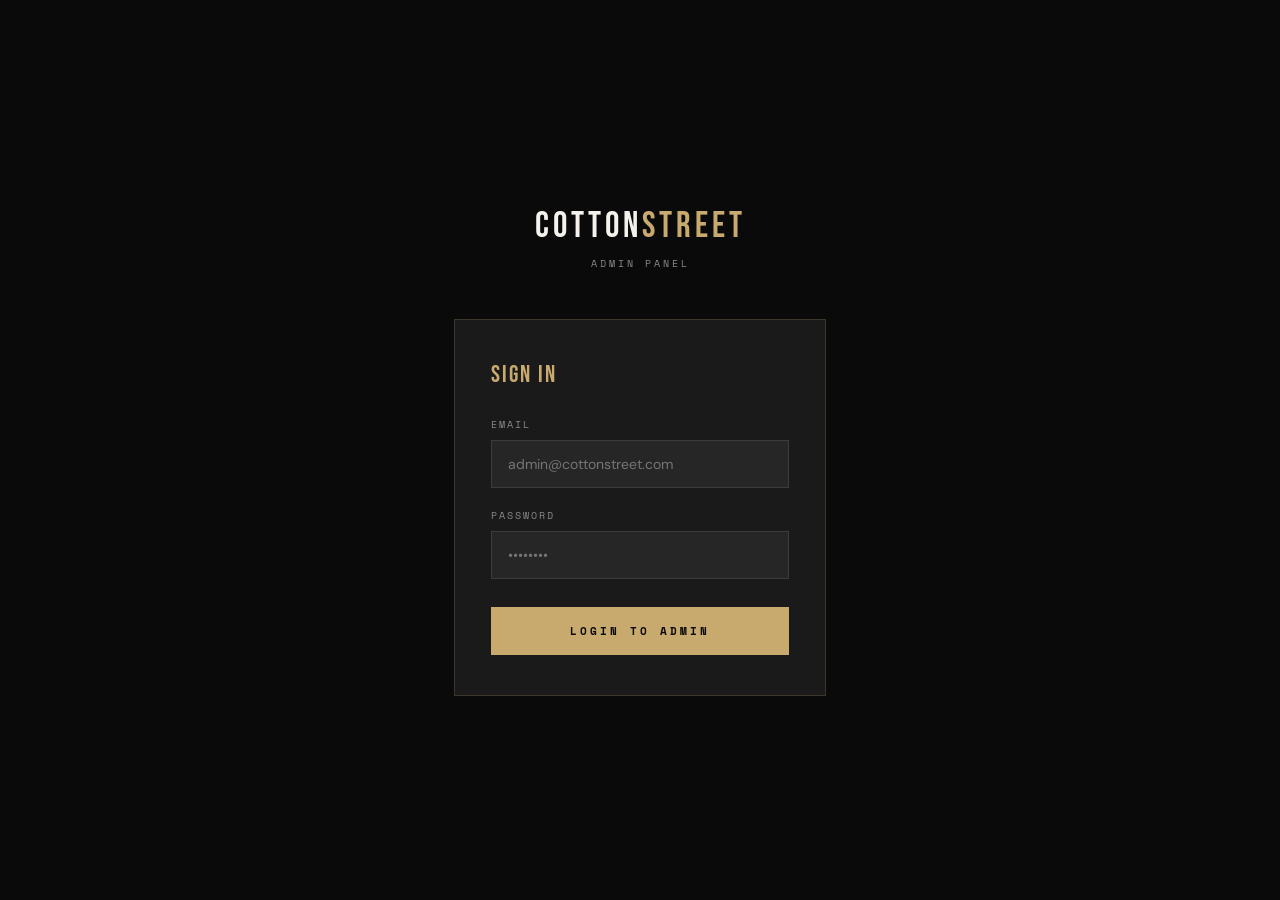
<file: frontend/products.html>
<!DOCTYPE html>
<html lang="en">
<head>
<meta charset="UTF-8">
<meta name="viewport" content="width=device-width, initial-scale=1.0">
<title>Cotton Street — Manage Products</title>
<link href="https://fonts.googleapis.com/css2?family=Bebas+Neue&family=DM+Sans:wght@300;400;500;600&family=Space+Mono:wght@400;700&display=swap" rel="stylesheet">
<style>
  :root {
    --black: #0a0a0a;
    --white: #f5f2ee;
    --accent: #c8a96e;
    --accent2: #e63946;
    --grey: #1a1a1a;
    --mid: #2a2a2a;
    --light: #888;
    --green: #25D366;
  }
  *, *::before, *::after { box-sizing: border-box; margin: 0; padding: 0; }
  body { background: var(--black); color: var(--white); font-family: 'DM Sans', sans-serif; }

  /* NAV */
  nav {
    background: var(--grey);
    border-bottom: 1px solid rgba(200,169,110,0.15);
    padding: 16px 32px;
    display: flex;
    align-items: center;
    justify-content: space-between;
    position: sticky; top: 0; z-index: 100;
  }
  .nav-logo { font-family: 'Bebas Neue', cursive; font-size: 22px; letter-spacing: 3px; }
  .nav-logo span { color: var(--accent); }
  .nav-links { display: flex; gap: 8px; }
  .nav-link {
    padding: 8px 18px;
    font-family: 'Space Mono', monospace;
    font-size: 10px;
    letter-spacing: 2px;
    text-transform: uppercase;
    text-decoration: none;
    color: var(--light);
    border: 1px solid transparent;
    transition: all 0.2s;
  }
  .nav-link:hover, .nav-link.active { color: var(--accent); border-color: rgba(200,169,110,0.3); }
  .logout-btn {
    background: none;
    border: 1px solid rgba(230,57,70,0.3);
    color: var(--accent2);
    padding: 8px 18px;
    font-family: 'Space Mono', monospace;
    font-size: 10px;
    letter-spacing: 2px;
    text-transform: uppercase;
    cursor: pointer;
    transition: all 0.2s;
  }
  .logout-btn:hover { background: rgba(230,57,70,0.1); }

  /* LAYOUT */
  .page { display: grid; grid-template-columns: 380px 1fr; gap: 0; min-height: calc(100vh - 57px); }

  /* FORM PANEL */
  .form-panel {
    background: var(--grey);
    border-right: 1px solid rgba(255,255,255,0.06);
    padding: 28px 24px;
    overflow-y: auto;
  }
  .panel-title {
    font-family: 'Bebas Neue', cursive;
    font-size: 22px;
    letter-spacing: 2px;
    color: var(--accent);
    margin-bottom: 24px;
  }
  .form-group { margin-bottom: 16px; }
  .form-group label {
    display: block;
    font-family: 'Space Mono', monospace;
    font-size: 10px;
    letter-spacing: 2px;
    text-transform: uppercase;
    color: var(--light);
    margin-bottom: 6px;
  }
  .form-group input, .form-group select, .form-group textarea {
    width: 100%;
    background: rgba(255,255,255,0.05);
    border: 1px solid rgba(255,255,255,0.1);
    color: var(--white);
    padding: 12px 14px;
    font-family: 'DM Sans', sans-serif;
    font-size: 14px;
    outline: none;
    transition: border-color 0.2s;
  }
  .form-group input:focus, .form-group select:focus { border-color: var(--accent); }
  .form-group select option { background: var(--grey); }
  .form-row { display: grid; grid-template-columns: 1fr 1fr; gap: 12px; }

  /* IMAGE UPLOAD */
  .img-upload-area {
    border: 2px dashed rgba(200,169,110,0.3);
    padding: 20px;
    text-align: center;
    cursor: pointer;
    transition: border-color 0.2s;
    position: relative;
  }
  .img-upload-area:hover { border-color: var(--accent); }
  .img-upload-area input { position: absolute; inset: 0; opacity: 0; cursor: pointer; width: 100%; height: 100%; }
  .upload-icon { font-size: 28px; margin-bottom: 8px; }
  .upload-text { font-size: 12px; color: var(--light); }
  .upload-text strong { color: var(--accent); display: block; }
  .img-preview {
    width: 100%;
    height: 180px;
    object-fit: cover;
    margin-top: 12px;
    display: none;
    border: 1px solid rgba(200,169,110,0.2);
  }
  .upload-progress {
    font-family: 'Space Mono', monospace;
    font-size: 11px;
    color: var(--accent);
    margin-top: 8px;
    display: none;
  }

  .btn-save {
    width: 100%;
    background: var(--accent);
    color: var(--black);
    border: none;
    padding: 15px;
    font-family: 'Space Mono', monospace;
    font-size: 11px;
    letter-spacing: 3px;
    text-transform: uppercase;
    font-weight: 700;
    cursor: pointer;
    transition: background 0.2s;
    margin-top: 8px;
  }
  .btn-save:hover { background: var(--white); }
  .btn-save:disabled { opacity: 0.6; cursor: not-allowed; }
  .btn-clear {
    width: 100%;
    background: transparent;
    color: var(--light);
    border: 1px solid rgba(255,255,255,0.1);
    padding: 12px;
    font-family: 'Space Mono', monospace;
    font-size: 10px;
    letter-spacing: 2px;
    text-transform: uppercase;
    cursor: pointer;
    transition: all 0.2s;
    margin-top: 8px;
  }
  .btn-clear:hover { border-color: var(--accent); color: var(--accent); }

  .toast {
    position: fixed;
    bottom: 24px; left: 50%;
    transform: translateX(-50%) translateY(80px);
    background: var(--accent);
    color: var(--black);
    padding: 12px 24px;
    font-family: 'Space Mono', monospace;
    font-size: 11px;
    letter-spacing: 2px;
    text-transform: uppercase;
    font-weight: 700;
    z-index: 9000;
    transition: transform 0.3s;
    white-space: nowrap;
  }
  .toast.show { transform: translateX(-50%) translateY(0); }
  .toast.error { background: var(--accent2); color: white; }

  /* PRODUCTS LIST */
  .list-panel { padding: 28px 24px; overflow-y: auto; }
  .list-header {
    display: flex;
    align-items: center;
    justify-content: space-between;
    margin-bottom: 20px;
  }
  .list-title {
    font-family: 'Bebas Neue', cursive;
    font-size: 22px;
    letter-spacing: 2px;
  }
  .product-count {
    font-family: 'Space Mono', monospace;
    font-size: 11px;
    color: var(--light);
  }
  .search-input {
    width: 100%;
    background: var(--grey);
    border: 1px solid rgba(255,255,255,0.1);
    color: var(--white);
    padding: 10px 14px;
    font-family: 'DM Sans', sans-serif;
    font-size: 13px;
    outline: none;
    margin-bottom: 16px;
    transition: border-color 0.2s;
  }
  .search-input:focus { border-color: var(--accent); }

  .product-list { display: flex; flex-direction: column; gap: 10px; }
  .product-row {
    background: var(--grey);
    border: 1px solid rgba(255,255,255,0.06);
    display: flex;
    align-items: center;
    gap: 14px;
    padding: 12px 16px;
    transition: border-color 0.2s;
  }
  .product-row:hover { border-color: rgba(200,169,110,0.3); }
  .product-row.editing { border-color: var(--accent); }
  .product-thumb {
    width: 52px; height: 64px;
    object-fit: cover;
    flex-shrink: 0;
    background: var(--mid);
    display: flex; align-items: center; justify-content: center;
    font-family: 'Bebas Neue', cursive;
    font-size: 16px;
    color: rgba(255,255,255,0.2);
  }
  .product-thumb img { width: 100%; height: 100%; object-fit: cover; }
  .product-info { flex: 1; min-width: 0; }
  .product-name { font-size: 14px; font-weight: 600; white-space: nowrap; overflow: hidden; text-overflow: ellipsis; }
  .product-meta { font-size: 12px; color: var(--light); margin-top: 2px; }
  .product-price { font-family: 'Space Mono', monospace; font-size: 13px; color: var(--accent); margin-top: 4px; }
  .product-actions { display: flex; gap: 8px; flex-shrink: 0; }
  .btn-edit {
    background: rgba(200,169,110,0.15);
    border: 1px solid rgba(200,169,110,0.3);
    color: var(--accent);
    padding: 7px 14px;
    font-family: 'Space Mono', monospace;
    font-size: 10px;
    letter-spacing: 1px;
    text-transform: uppercase;
    cursor: pointer;
    transition: all 0.2s;
  }
  .btn-edit:hover { background: rgba(200,169,110,0.25); }
  .btn-delete {
    background: rgba(230,57,70,0.1);
    border: 1px solid rgba(230,57,70,0.2);
    color: var(--accent2);
    padding: 7px 14px;
    font-family: 'Space Mono', monospace;
    font-size: 10px;
    letter-spacing: 1px;
    text-transform: uppercase;
    cursor: pointer;
    transition: all 0.2s;
  }
  .btn-delete:hover { background: rgba(230,57,70,0.2); }
  .stock-toggle {
    background: none;
    border: none;
    cursor: pointer;
    font-size: 18px;
    padding: 4px;
    transition: transform 0.2s;
  }
  .stock-toggle:hover { transform: scale(1.2); }
  .empty-list {
    text-align: center;
    padding: 60px 20px;
    color: var(--light);
    font-family: 'Space Mono', monospace;
    font-size: 12px;
  }

  @media (max-width: 900px) {
    .page { grid-template-columns: 1fr; }
    nav { padding: 12px 16px; }
    .nav-links { display: none; }
  }
</style>
</head>
<body>

<nav>
  <div class="nav-logo">Cotton<span>Street</span> <span style="font-size:13px;color:var(--light);letter-spacing:1px;">ADMIN</span></div>
  <div class="nav-links">
    <a href="products.html" class="nav-link active">Products</a>
    <a href="orders.html" class="nav-link">Orders</a>
  </div>
  <button class="logout-btn" onclick="logout()">Logout</button>
</nav>

<div class="page">
  <!-- ADD/EDIT FORM -->
  <div class="form-panel">
    <div class="panel-title" id="formTitle">ADD PRODUCT</div>
    <input type="hidden" id="editId">

    <div class="form-group">
      <label>Product Name *</label>
      <input type="text" id="pName" placeholder="e.g. Nike Air Max 95">
    </div>
    <div class="form-group">
      <label>Variant / Description</label>
      <input type="text" id="pVariant" placeholder="e.g. Black · All Sizes on Order">
    </div>
    <div class="form-row">
      <div class="form-group">
        <label>Price (BWP) *</label>
        <input type="number" id="pPrice" placeholder="950">
      </div>
      <div class="form-group">
        <label>Old Price (optional)</label>
        <input type="number" id="pOldPrice" placeholder="1200">
      </div>
    </div>
    <div class="form-row">
      <div class="form-group">
        <label>Category *</label>
        <select id="pCategory">
          <option value="">Select...</option>
        </select>
      </div>
      <div class="form-group">
        <label>Badge</label>
        <select id="pBadge">
          <option value="">None</option>
          <option value="HOT">HOT</option>
          <option value="NEW">NEW</option>
          <option value="SALE">SALE</option>
        </select>
      </div>
    </div>

    <div class="form-group">
      <label>Product Photo</label>
      <div class="img-upload-area" id="uploadArea">
        <input type="file" id="imgFile" accept="image/*" onchange="handleImageSelect(this)">
        <div class="upload-icon">📸</div>
        <div class="upload-text">
          <strong>Click to choose photo</strong>
          from your device
        </div>
      </div>
      <img class="img-preview" id="imgPreview" alt="Preview">
      <div class="upload-progress" id="uploadProgress">Uploading to Cloudinary…</div>
    </div>

    <button class="btn-save" id="saveBtn" onclick="saveProduct()">SAVE PRODUCT</button>
    <button class="btn-clear" onclick="clearForm()">CLEAR FORM</button>
  </div>

  <!-- PRODUCTS LIST -->
  <div class="list-panel">
    <div class="list-header">
      <div class="list-title">ALL PRODUCTS</div>
      <div class="product-count" id="productCount">Loading…</div>
    </div>
    <input type="text" class="search-input" placeholder="Search products…" oninput="searchProducts(this.value)">
    <div class="product-list" id="productList">
      <div class="empty-list">Loading products…</div>
    </div>
  </div>
</div>

<div class="toast" id="toast"></div>

<script>
/* ===== CONFIG ===== */
const API = (() => {
  const host = window.location.hostname;
  if (host.endsWith('.app.github.dev')) {
    return `${window.location.protocol}//${host.replace(/-\d+\.app\.github\.dev$/, '-8000.app.github.dev')}/api`;
  }
  return 'http://localhost:8000/api';
})();

const token = localStorage.getItem('cs_token');
if (!token) window.location.href = 'login.html';

const headers = { 'Content-Type': 'application/json', 'Authorization': `Bearer ${token}` };

let allProducts = [];
let categories = [];
let uploadedImageUrl = '';
let uploadedPublicId = '';

/* ===== INIT ===== */
async function init() {
  await loadCategories();
  await loadProducts();
}

async function loadCategories() {
  try {
    const res = await fetch(`${API}/categories`);
    categories = await res.json();
    const sel = document.getElementById('pCategory');
    categories.forEach(c => {
      const opt = document.createElement('option');
      opt.value = c.id;
      opt.textContent = c.name;
      sel.appendChild(opt);
    });
  } catch (e) { showToast('Failed to load categories', true); }
}

async function loadProducts() {
  try {
    const res = await fetch(`${API}/products`);
    allProducts = await res.json();
    renderProducts(allProducts);
  } catch (e) { showToast('Failed to load products', true); }
}

/* ===== RENDER ===== */
function renderProducts(list) {
  document.getElementById('productCount').textContent = `${list.length} products`;
  const container = document.getElementById('productList');
  if (list.length === 0) {
    container.innerHTML = '<div class="empty-list">No products found</div>';
    return;
  }
  container.innerHTML = list.map(p => {
    const thumb = p.image_url
      ? `<div class="product-thumb"><img src="${p.image_url}" alt="${p.name}"></div>`
      : `<div class="product-thumb">${p.name.slice(0,2).toUpperCase()}</div>`;
    const catName = categories.find(c => c.id === p.category_id)?.name || '—';
    return `
    <div class="product-row" id="row-${p.id}">
      ${thumb}
      <div class="product-info">
        <div class="product-name">${p.name}</div>
        <div class="product-meta">${catName} · ${p.variant || '—'}</div>
        <div class="product-price">P${Number(p.price).toLocaleString()}${p.old_price ? ` <span style="text-decoration:line-through;color:var(--light);font-size:11px;">P${Number(p.old_price).toLocaleString()}</span>` : ''}</div>
      </div>
      <div class="product-actions">
        <button class="stock-toggle" onclick="toggleStock(${p.id}, ${p.in_stock})" title="${p.in_stock ? 'In Stock' : 'Out of Stock'}">${p.in_stock ? '✅' : '❌'}</button>
        <button class="btn-edit" onclick="editProduct(${p.id})">Edit</button>
        <button class="btn-delete" onclick="deleteProduct(${p.id}, '${p.name.replace(/'/g, "\\'")}')">Del</button>
      </div>
    </div>`;
  }).join('');
}

function searchProducts(q) {
  const filtered = allProducts.filter(p =>
    p.name.toLowerCase().includes(q.toLowerCase()) ||
    (p.variant || '').toLowerCase().includes(q.toLowerCase())
  );
  renderProducts(filtered);
}

/* ===== IMAGE UPLOAD ===== */
async function handleImageSelect(input) {
  const file = input.files[0];
  if (!file) return;

  // Show local preview immediately
  const reader = new FileReader();
  reader.onload = e => {
    const preview = document.getElementById('imgPreview');
    preview.src = e.target.result;
    preview.style.display = 'block';
  };
  reader.readAsDataURL(file);

  // Upload to Cloudinary via backend
  const progress = document.getElementById('uploadProgress');
  progress.style.display = 'block';
  progress.textContent = 'Uploading photo…';

  try {
    const formData = new FormData();
    formData.append('file', file);
    const res = await fetch(`${API}/upload/image`, {
      method: 'POST',
      headers: { 'Authorization': `Bearer ${token}` },
      body: formData
    });
    if (!res.ok) throw new Error('Upload failed');
    const data = await res.json();
    uploadedImageUrl = data.url;
    uploadedPublicId = data.public_id;
    progress.textContent = '✅ Photo uploaded!';
    setTimeout(() => progress.style.display = 'none', 2000);
  } catch (e) {
    progress.textContent = '❌ Upload failed. Try again.';
    showToast('Image upload failed', true);
  }
}

/* ===== SAVE PRODUCT ===== */
async function saveProduct() {
  const name = document.getElementById('pName').value.trim();
  const variant = document.getElementById('pVariant').value.trim();
  const price = document.getElementById('pPrice').value;
  const oldPrice = document.getElementById('pOldPrice').value;
  const categoryId = document.getElementById('pCategory').value;
  const badge = document.getElementById('pBadge').value;
  const editId = document.getElementById('editId').value;

  if (!name || !price || !categoryId) {
    showToast('Name, price and category are required', true);
    return;
  }

  const btn = document.getElementById('saveBtn');
  btn.disabled = true;
  btn.textContent = 'SAVING…';

  const payload = {
    name,
    variant: variant || null,
    price: parseFloat(price),
    old_price: oldPrice ? parseFloat(oldPrice) : null,
    category_id: parseInt(categoryId),
    badge: badge || null,
    image_url: uploadedImageUrl || null,
    cloudinary_id: uploadedPublicId || null,
    in_stock: true
  };

  try {
    let res;
    if (editId) {
      res = await fetch(`${API}/products/${editId}`, {
        method: 'PUT',
        headers,
        body: JSON.stringify(payload)
      });
    } else {
      res = await fetch(`${API}/products`, {
        method: 'POST',
        headers,
        body: JSON.stringify(payload)
      });
    }
    if (!res.ok) throw new Error('Save failed');
    showToast(editId ? 'Product updated!' : 'Product added!');
    clearForm();
    await loadProducts();
  } catch (e) {
    showToast('Failed to save product', true);
  }

  btn.disabled = false;
  btn.textContent = 'SAVE PRODUCT';
}

/* ===== EDIT ===== */
function editProduct(id) {
  const p = allProducts.find(p => p.id === id);
  if (!p) return;
  document.getElementById('editId').value = p.id;
  document.getElementById('formTitle').textContent = 'EDIT PRODUCT';
  document.getElementById('pName').value = p.name;
  document.getElementById('pVariant').value = p.variant || '';
  document.getElementById('pPrice').value = p.price;
  document.getElementById('pOldPrice').value = p.old_price || '';
  document.getElementById('pCategory').value = p.category_id || '';
  document.getElementById('pBadge').value = p.badge || '';
  if (p.image_url) {
    const preview = document.getElementById('imgPreview');
    preview.src = p.image_url;
    preview.style.display = 'block';
    uploadedImageUrl = p.image_url;
    uploadedPublicId = p.cloudinary_id || '';
  }
  document.getElementById('saveBtn').textContent = 'UPDATE PRODUCT';
  document.querySelectorAll('.product-row').forEach(r => r.classList.remove('editing'));
  document.getElementById(`row-${id}`)?.classList.add('editing');
  document.querySelector('.form-panel').scrollTo({ top: 0, behavior: 'smooth' });
}

/* ===== DELETE ===== */
async function deleteProduct(id, name) {
  if (!confirm(`Delete "${name}"? This cannot be undone.`)) return;
  try {
    const res = await fetch(`${API}/products/${id}`, { method: 'DELETE', headers });
    if (!res.ok) throw new Error('Delete failed');
    showToast('Product deleted');
    await loadProducts();
  } catch (e) { showToast('Failed to delete product', true); }
}

/* ===== TOGGLE STOCK ===== */
async function toggleStock(id, currentStatus) {
  try {
    await fetch(`${API}/products/${id}/stock`, { method: 'PATCH', headers });
    showToast(currentStatus ? 'Marked as out of stock' : 'Marked as in stock');
    await loadProducts();
  } catch (e) { showToast('Failed to update stock', true); }
}

/* ===== CLEAR FORM ===== */
function clearForm() {
  document.getElementById('editId').value = '';
  document.getElementById('formTitle').textContent = 'ADD PRODUCT';
  document.getElementById('pName').value = '';
  document.getElementById('pVariant').value = '';
  document.getElementById('pPrice').value = '';
  document.getElementById('pOldPrice').value = '';
  document.getElementById('pCategory').value = '';
  document.getElementById('pBadge').value = '';
  document.getElementById('imgPreview').style.display = 'none';
  document.getElementById('imgFile').value = '';
  document.getElementById('saveBtn').textContent = 'SAVE PRODUCT';
  uploadedImageUrl = '';
  uploadedPublicId = '';
  document.querySelectorAll('.product-row').forEach(r => r.classList.remove('editing'));
}

/* ===== TOAST ===== */
function showToast(msg, isError = false) {
  const t = document.getElementById('toast');
  t.textContent = msg;
  t.className = `toast${isError ? ' error' : ''} show`;
  setTimeout(() => t.className = `toast${isError ? ' error' : ''}`, 3000);
}

function logout() {
  localStorage.removeItem('cs_token');
  window.location.href = 'login.html';
}

init();
</script>
</body>
</html>
</file>
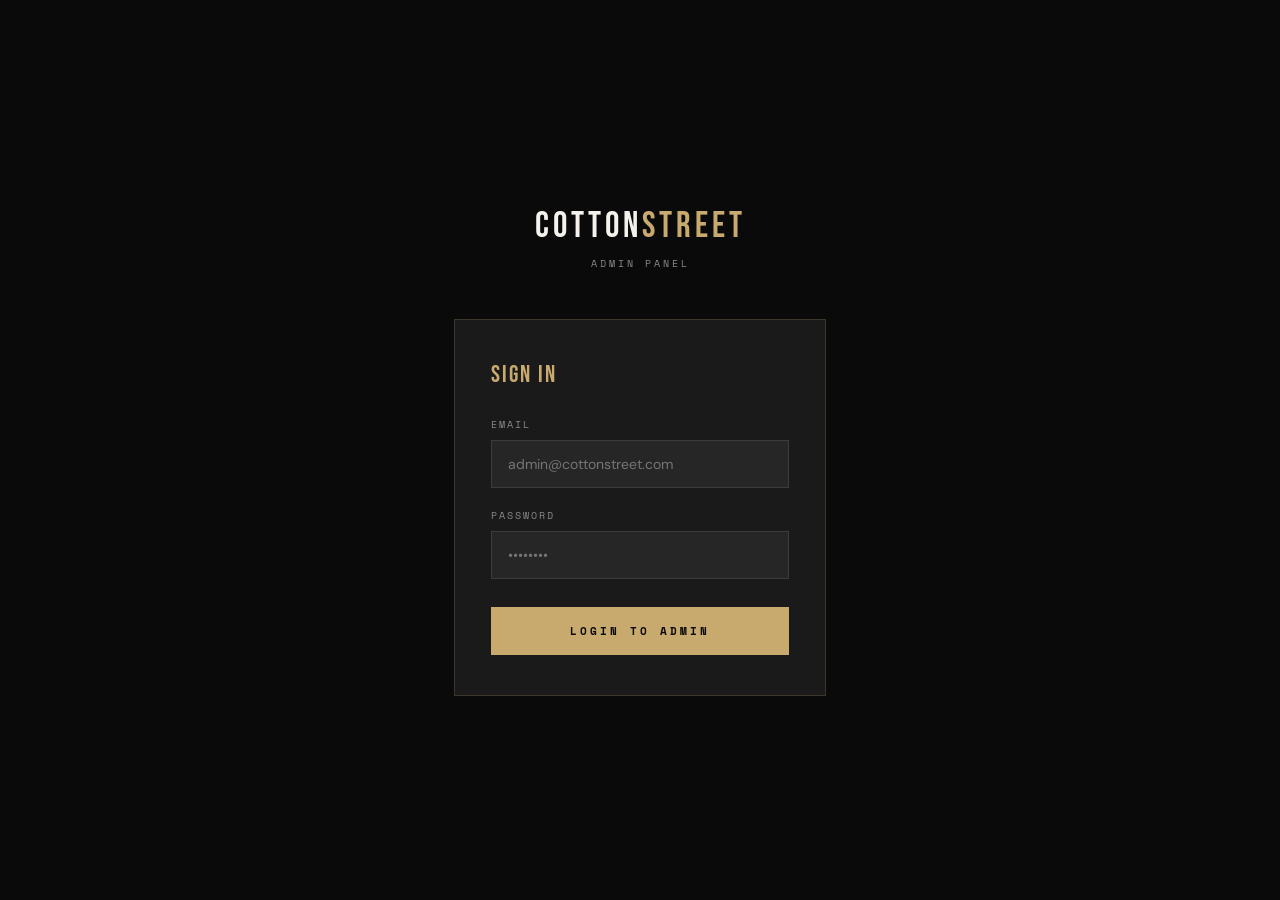
<file: frontend/admin/login.html>
<!DOCTYPE html>
<html lang="en">
<head>
<meta charset="UTF-8">
<meta name="viewport" content="width=device-width, initial-scale=1.0">
<title>Cotton Street — Admin</title>
<link href="https://fonts.googleapis.com/css2?family=Bebas+Neue&family=DM+Sans:wght@300;400;500;600&family=Space+Mono:wght@400;700&display=swap" rel="stylesheet">
<style>
  :root {
    --black: #0a0a0a;
    --white: #f5f2ee;
    --accent: #c8a96e;
    --accent2: #e63946;
    --grey: #1a1a1a;
    --light: #888;
  }
  *, *::before, *::after { box-sizing: border-box; margin: 0; padding: 0; }
  body {
    background: var(--black);
    color: var(--white);
    font-family: 'DM Sans', sans-serif;
    min-height: 100vh;
    display: flex;
    align-items: center;
    justify-content: center;
  }
  .login-wrap {
    width: 100%;
    max-width: 420px;
    padding: 24px;
  }
  .logo {
    font-family: 'Bebas Neue', cursive;
    font-size: 36px;
    letter-spacing: 4px;
    text-align: center;
    margin-bottom: 8px;
  }
  .logo span { color: var(--accent); }
  .sub {
    font-family: 'Space Mono', monospace;
    font-size: 10px;
    letter-spacing: 3px;
    text-transform: uppercase;
    color: var(--light);
    text-align: center;
    margin-bottom: 48px;
  }
  .card {
    background: var(--grey);
    border: 1px solid rgba(200,169,110,0.2);
    padding: 40px 36px;
  }
  .card-title {
    font-family: 'Bebas Neue', cursive;
    font-size: 24px;
    letter-spacing: 2px;
    color: var(--accent);
    margin-bottom: 28px;
  }
  .form-group { margin-bottom: 20px; }
  .form-group label {
    display: block;
    font-family: 'Space Mono', monospace;
    font-size: 10px;
    letter-spacing: 2px;
    text-transform: uppercase;
    color: var(--light);
    margin-bottom: 8px;
  }
  .form-group input {
    width: 100%;
    background: rgba(255,255,255,0.05);
    border: 1px solid rgba(255,255,255,0.1);
    color: var(--white);
    padding: 14px 16px;
    font-family: 'DM Sans', sans-serif;
    font-size: 14px;
    outline: none;
    transition: border-color 0.2s;
  }
  .form-group input:focus { border-color: var(--accent); }
  .btn {
    width: 100%;
    background: var(--accent);
    color: var(--black);
    border: none;
    padding: 16px;
    font-family: 'Space Mono', monospace;
    font-size: 11px;
    letter-spacing: 3px;
    text-transform: uppercase;
    font-weight: 700;
    cursor: pointer;
    transition: background 0.2s;
    margin-top: 8px;
  }
  .btn:hover { background: var(--white); }
  .btn:disabled { opacity: 0.6; cursor: not-allowed; }
  .error {
    background: rgba(230,57,70,0.15);
    border: 1px solid rgba(230,57,70,0.3);
    color: #e63946;
    padding: 12px 16px;
    font-size: 13px;
    margin-bottom: 20px;
    display: none;
  }
  
</style>
</head>
<body>
<div class="login-wrap">
  <div class="logo">Cotton<span>Street</span></div>
  <div class="sub">Admin Panel</div>
  <div class="card">
    <div class="card-title">SIGN IN</div>
    <div class="error" id="error"></div>
    <div class="form-group">
      <label>Email</label>
      <input type="email" id="email" placeholder="admin@cottonstreet.com">
    </div>
    <div class="form-group">
      <label>Password</label>
      <input type="password" id="password" placeholder="••••••••" onkeydown="if(event.key==='Enter')login()">
    </div>
    <button class="btn" id="loginBtn" onclick="login()">LOGIN TO ADMIN</button>
  </div>
</div>
<script>
const API = (() => {
  const host = window.location.hostname;

  // 1. If we are on the live Vercel app, use the production Render URL
  if (host !== 'localhost' && host !== '127.0.0.1' && !host.includes('.app.github.dev')) {
    return 'https://cottonstreet-3.onrender.com/api';
  }

  // 2. Check for Codespace preview links
  if (host.includes('.app.github.dev')) {
    return `${window.location.protocol}//${host.replace(/-\d+\.app\.github\.dev$/, '-8000.app.github.dev')}/api`;
  }

  // 3. Fallback for local development
  return 'http://localhost:8000/api';
})();

// Redirect if already logged in
if (localStorage.getItem('cs_token')) window.location.href = 'products.html';

async function login() {
  const email = document.getElementById('email').value.trim();
  const password = document.getElementById('password').value;
  const btn = document.getElementById('loginBtn');
  const err = document.getElementById('error');
  
  err.style.display = 'none';
  if (!email || !password) { showError('Please fill in all fields'); return; }
  
  btn.disabled = true;
  btn.textContent = 'SIGNING IN...';
  
  try {
    const res = await fetch(`${API}/auth/login`, {
      method: 'POST',
      headers: { 'Content-Type': 'application/json' },
      body: JSON.stringify({ email, password })
    });
    
    const data = await res.json();
    if (!res.ok) throw new Error(data.detail || 'Login failed');
    
    localStorage.setItem('cs_token', data.access_token);
    window.location.href = 'index.html';
  } catch (e) {
    showError(e.message);
    btn.disabled = false;
    btn.textContent = 'LOGIN TO ADMIN';
  }
}

function showError(msg) {
  const err = document.getElementById('error');
  err.textContent = msg;
  err.style.display = 'block';
}
</script>
</body>
</html>
</file>
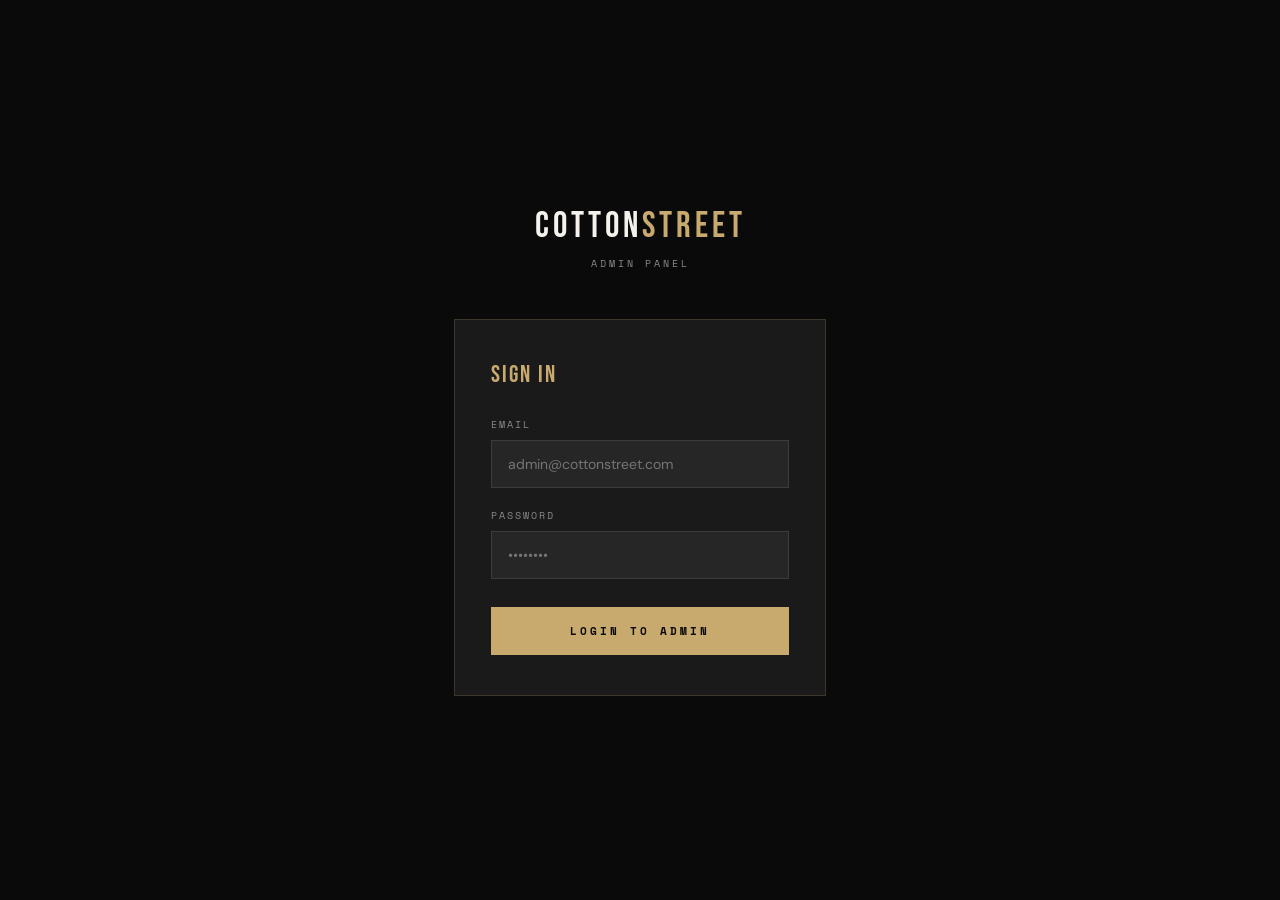
<file: frontend/admin/orders.html>
<!DOCTYPE html>
<html lang="en">
<head>
<meta charset="UTF-8">
<meta name="viewport" content="width=device-width, initial-scale=1.0">
<title>Cotton Street — Orders</title>
<link href="https://fonts.googleapis.com/css2?family=Bebas+Neue&family=DM+Sans:wght@300;400;500;600&family=Space+Mono:wght@400;700&display=swap" rel="stylesheet">
<style>
  :root {
    --black: #0a0a0a;
    --white: #f5f2ee;
    --accent: #c8a96e;
    --accent2: #e63946;
    --grey: #1a1a1a;
    --mid: #2a2a2a;
    --light: #888;
    --green: #25D366;
  }
  *, *::before, *::after { box-sizing: border-box; margin: 0; padding: 0; }
  body { background: var(--black); color: var(--white); font-family: 'DM Sans', sans-serif; overflow-x: hidden; }

  /* SIDEBAR */
  aside {
    width: 260px;
    background: var(--grey);
    border-right: 1px solid rgba(200,169,110,0.15);
    display: flex;
    flex-direction: column;
    justify-content: space-between;
    position: fixed;
    top: 69px; bottom: 0; left: 0;
    z-index: 100;
    transition: transform 0.3s ease;
  }
  .sidebar-top { padding: 24px 20px; }
  .brand { font-family: 'Bebas Neue', sans-serif; font-size: 26px; letter-spacing: 2px; color: var(--white); margin-bottom: 32px; }
  .brand span { color: var(--accent); }
  
  .nav-menu { display: flex; flex-direction: column; gap: 6px; }
  .nav-item {
    display: flex; align-items: center; gap: 12px;
    padding: 12px 16px; color: var(--light); text-decoration: none;
    font-family: 'Space Mono', monospace; font-size: 11px; letter-spacing: 1px;
    border-radius: 4px; transition: 0.2s;
  }
  .nav-item:hover, .nav-item.active { background: var(--accent); color: var(--black); font-weight: bold; }
  
  .sidebar-footer { padding: 20px; border-top: 1px solid rgba(255,255,255,0.05); }
  .brand-card {
    background: var(--black); border: 1px solid rgba(200,169,110,0.2);
    padding: 16px; text-align: center; border-radius: 6px;
  }
  .brand-card img { width: 40px; margin-bottom: 8px; }
  .brand-card h4 { font-family: 'Bebas Neue', sans-serif; font-size: 18px; color: var(--accent); letter-spacing: 1px; }
  .brand-card p { font-size: 10px; color: var(--light); margin-top: 2px; }

  /* TOP HEADER BAR */
  header {
    width: 100%;
    background: var(--grey) !important;
    border-bottom: 1px solid rgba(200, 169, 110, 0.2) !important;
    padding: 14px 32px !important;
    display: flex;
    align-items: center;
    justify-content: space-between;
    position: fixed;
    top: 0; left: 0;
    z-index: 110;
    height: 69px;
    box-shadow: 0 4px 20px rgba(0,0,0,0.4);
  }

  .nav-left-group, .nav-right-group {
    display: flex;
    align-items: center;
    gap: 16px;
  }

  .menu-toggle {
    display: none;
    background: var(--mid);
    border: 1px solid rgba(200, 169, 110, 0.3);
    color: var(--accent);
    width: 36px; height: 36px;
    border-radius: 4px;
    font-size: 18px;
    cursor: pointer;
    align-items: center;
    justify-content: center;
    transition: 0.2s;
  }
  .menu-toggle:hover {
    background: var(--accent);
    color: var(--black);
  }

  .nav-brand-group {
    display: flex;
    align-items: center;
    gap: 10px;
  }

  .nav-location-badge {
    background: rgba(200, 169, 110, 0.1);
    border: 1px solid rgba(200, 169, 110, 0.3);
    color: var(--accent);
    font-family: 'Space Mono', monospace;
    font-size: 10px;
    padding: 3px 8px;
    border-radius: 3px;
    letter-spacing: 1px;
  }

  .nav-title {
    font-family: 'Space Mono', monospace;
    font-size: 11px;
    letter-spacing: 2px;
    color: var(--light);
  }

  /* Live Status Pill */
  .live-status-indicator {
    display: flex;
    align-items: center;
    gap: 8px;
    background: rgba(37, 211, 102, 0.08);
    border: 1px solid rgba(37, 211, 102, 0.25);
    padding: 5px 12px;
    border-radius: 20px;
  }

  .pulse-dot {
    width: 7px;
    height: 7px;
    background-color: var(--green);
    border-radius: 50%;
    box-shadow: 0 0 8px var(--green);
    animation: pulse-animation 2s infinite;
  }

  @keyframes pulse-animation {
    0% { transform: scale(0.95); opacity: 0.8; }
    50% { transform: scale(1.2); opacity: 1; box-shadow: 0 0 12px var(--green); }
    100% { transform: scale(0.95); opacity: 0.8; }
  }

  .status-text {
    font-family: 'Space Mono', monospace;
    font-size: 10px;
    letter-spacing: 1px;
    color: var(--green);
    font-weight: 700;
  }

  /* Styled Logout Button */
  .logout-btn {
    background: rgba(230, 57, 70, 0.12);
    border: 1px solid rgba(230, 57, 70, 0.4);
    color: var(--accent2);
    padding: 7px 16px;
    font-family: 'Space Mono', monospace;
    font-size: 11px;
    font-weight: 700;
    border-radius: 4px;
    cursor: pointer;
    letter-spacing: 1px;
    transition: all 0.2s ease;
  }

  .logout-btn:hover {
    background: var(--accent2);
    color: var(--white);
    box-shadow: 0 0 12px rgba(230, 57, 70, 0.4);
  }

  /* APP SHELL & WORKSPACE */
  .app-shell { 
    display: flex; 
    margin-top: 69px; 
    margin-left: 260px; 
    min-height: calc(100vh - 69px); 
  }
  .page-container { 
    flex: 1; 
    padding: 40px; 
    overflow-y: auto; 
    max-height: calc(100vh - 69px); 
  }

  /* STATS */
  .stats { display: grid; grid-template-columns: repeat(4, 1fr); gap: 16px; margin-bottom: 32px; }
  .stat-card {
    background: var(--grey);
    border: 1px solid rgba(255,255,255,0.06);
    padding: 20px 24px;
    border-radius: 4px;
  }
  .stat-label {
    font-family: 'Space Mono', monospace;
    font-size: 10px;
    letter-spacing: 2px;
    text-transform: uppercase;
    color: var(--light);
    margin-bottom: 8px;
  }
  .stat-num {
    font-family: 'Bebas Neue', cursive;
    font-size: 36px;
    color: var(--accent);
    line-height: 1;
  }

  /* FILTERS */
  .filters { display: flex; gap: 8px; margin-bottom: 24px; flex-wrap: wrap; }
  .filter-btn {
    padding: 8px 18px;
    font-family: 'Space Mono', monospace;
    font-size: 10px;
    letter-spacing: 2px;
    text-transform: uppercase;
    border: 1px solid rgba(255,255,255,0.15);
    background: transparent;
    color: var(--light);
    cursor: pointer;
    border-radius: 4px;
    transition: all 0.2s;
  }
  .filter-btn.active, .filter-btn:hover {
    background: var(--accent);
    color: var(--black);
    border-color: var(--accent);
    font-weight: bold;
  }

  /* ORDER CARDS */
  .orders-list { display: flex; flex-direction: column; gap: 12px; }
  .order-card {
    background: var(--grey);
    border: 1px solid rgba(255,255,255,0.06);
    padding: 20px 24px;
    border-radius: 4px;
    transition: border-color 0.2s;
  }
  .order-card:hover { border-color: rgba(200,169,110,0.3); }
  .order-top { display: flex; justify-content: space-between; align-items: flex-start; margin-bottom: 14px; gap: 16px; }
  .order-id, .order-date { font-family: 'Space Mono', monospace; font-size: 11px; color: var(--light); }
  .order-customer { font-size: 16px; font-weight: 600; margin-bottom: 2px; }
  .order-contact { font-size: 13px; color: var(--light); }
  .order-items {
    background: rgba(255,255,255,0.03);
    border: 1px solid rgba(255,255,255,0.06);
    padding: 12px 16px;
    margin-bottom: 14px;
    font-size: 13px;
    line-height: 1.8;
    color: var(--light);
    border-radius: 4px;
  }
  .order-items strong { color: var(--white); }
  .order-bottom { display: flex; justify-content: space-between; align-items: center; gap: 16px; flex-wrap: wrap; }
  .order-total { font-family: 'Space Mono', monospace; font-size: 16px; color: var(--accent); font-weight: 700; }
  .order-actions { display: flex; gap: 8px; align-items: center; flex-wrap: wrap; }

  .status-badge {
    padding: 5px 12px;
    font-family: 'Space Mono', monospace;
    font-size: 10px;
    letter-spacing: 1px;
    text-transform: uppercase;
    font-weight: 700;
    border-radius: 4px;
  }
  .status-pending { background: rgba(200,169,110,0.15); color: var(--accent); border: 1px solid rgba(200,169,110,0.3); }
  .status-confirmed, .status-delivered { background: rgba(37,211,102,0.15); color: #25D366; border: 1px solid rgba(37,211,102,0.3); }
  .status-cancelled { background: rgba(230,57,70,0.1); color: var(--accent2); border: 1px solid rgba(230,57,70,0.2); }

  .status-select {
    background: var(--mid);
    border: 1px solid rgba(255,255,255,0.1);
    color: var(--white);
    padding: 7px 12px;
    font-family: 'Space Mono', monospace;
    font-size: 10px;
    letter-spacing: 1px;
    text-transform: uppercase;
    outline: none;
    cursor: pointer;
    border-radius: 4px;
  }
  .status-select option { background: var(--grey); }

  .btn-wa {
    background: rgba(37,211,102,0.15);
    border: 1px solid rgba(37,211,102,0.3);
    color: #25D366;
    padding: 7px 14px;
    font-family: 'Space Mono', monospace;
    font-size: 10px;
    letter-spacing: 1px;
    text-transform: uppercase;
    cursor: pointer;
    text-decoration: none;
    display: inline-block;
    border-radius: 4px;
    transition: all 0.2s;
  }
  .btn-wa:hover { background: rgba(37,211,102,0.25); }

  .empty-state { text-align: center; padding: 80px 20px; color: var(--light); font-family: 'Space Mono', monospace; font-size: 12px; }

  .toast { 
    position: fixed; bottom: 32px; right: 32px; 
    background: var(--grey); border: 1px solid var(--accent); 
    color: var(--white); padding: 16px 24px; border-radius: 4px; 
    font-size: 14px; box-shadow: 0 10px 30px rgba(0,0,0,0.5); 
    opacity: 0; transform: translateY(20px); transition: 0.3s; 
    pointer-events: none; z-index: 1000; 
  }
  .toast.show { opacity: 1; transform: translateY(0); }

  /* MOBILE BACKDROP OVERLAY */
  .sidebar-backdrop {
    display: none;
    position: fixed;
    top: 0; left: 0; right: 0; bottom: 0;
    background: rgba(0,0,0,0.6);
    z-index: 95;
  }
  .sidebar-backdrop.active { display: block; }

  @media (max-width: 768px) {
    aside { transform: translateX(-100%); top: 0; }
    aside.open { transform: translateX(0); }
    header, .app-shell { margin-left: 0; }
    .menu-toggle { display: flex; }
    header { padding: 12px 16px !important; }
    .nav-title { display: none; }
    .page-container { padding: 20px; }
    .stats { grid-template-columns: 1fr 1fr; }
  }
</style>
</head>
<body>

<!-- DYNAMIC NAVBAR CONTAINER -->
<header id="navbar-container"></header>

<div class="app-shell">
  <!-- DYNAMIC SIDEBAR CONTAINER -->
  <aside id="sidebar-container"></aside>

  <div class="page-container">
    <div class="stats">
      <div class="stat-card">
        <div class="stat-label">Total Orders</div>
        <div class="stat-num" id="statTotal">0</div>
      </div>
      <div class="stat-card">
        <div class="stat-label">Pending</div>
        <div class="stat-num" id="statPending">0</div>
      </div>
      <div class="stat-card">
        <div class="stat-label">Confirmed</div>
        <div class="stat-num" id="statConfirmed">0</div>
      </div>
      <div class="stat-card">
        <div class="stat-label">Delivered</div>
        <div class="stat-num" id="statDelivered">0</div>
      </div>
    </div>

    <div class="filters">
      <button class="filter-btn active" onclick="filterOrders('all', this)">All</button>
      <button class="filter-btn" onclick="filterOrders('pending', this)">Pending</button>
      <button class="filter-btn" onclick="filterOrders('confirmed', this)">Confirmed</button>
      <button class="filter-btn" onclick="filterOrders('delivered', this)">Delivered</button>
      <button class="filter-btn" onclick="filterOrders('cancelled', this)">Cancelled</button>
    </div>

    <div class="orders-list" id="ordersList">
      <div class="empty-state">Loading orders…</div>
    </div>
  </div>
</div>

<div class="toast" id="toast"></div>

<script type="module">
  import { loadAdminComponents } from '../js/admin/components-loader.js';
  loadAdminComponents();
</script>

<script type="module">
  import { initOrdersPanel } from '../js/admin/orders-control.js';
  initOrdersPanel();
</script>
</body>
</html>
</file>
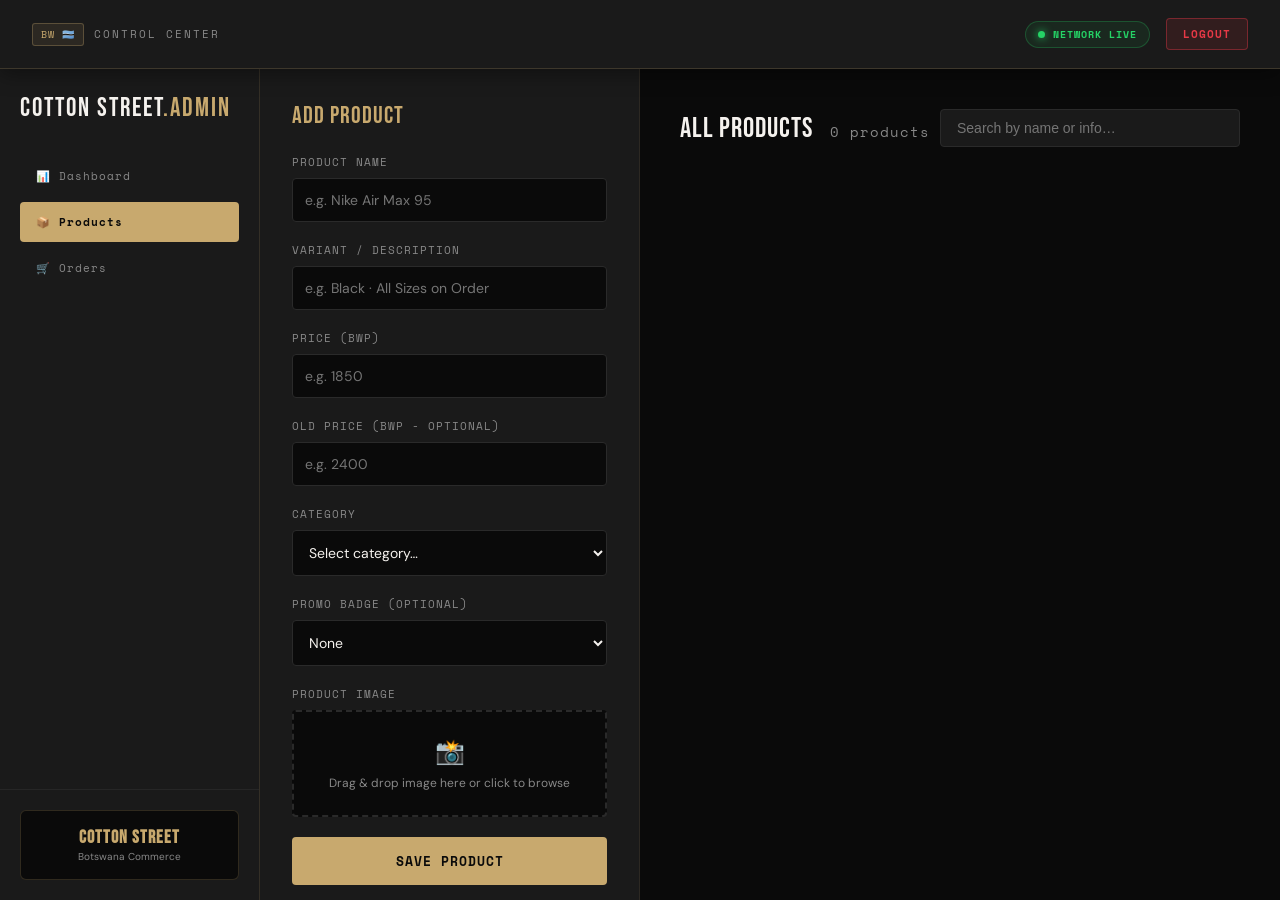
<file: frontend/admin/products.html>
<!DOCTYPE html>
<html lang="en">
<head>
<meta charset="UTF-8">
<meta name="viewport" content="width=device-width, initial-scale=1.0">
<title>Cotton Street — Manage Products</title>
<link href="https://fonts.googleapis.com/css2?family=Bebas+Neue&family=DM+Sans:wght@300;400;500;600&family=Space+Mono:wght@400;700&display=swap" rel="stylesheet">
<style>
  :root {
    --black: #0a0a0a;
    --white: #f5f2ee;
    --accent: #c8a96e;
    --accent2: #e63946;
    --grey: #1a1a1a;
    --mid: #2a2a2a;
    --light: #888;
    --green: #25D366;
  }
  *, *::before, *::after { box-sizing: border-box; margin: 0; padding: 0; }
  body { background: var(--black); color: var(--white); font-family: 'DM Sans', sans-serif; overflow-x: hidden; }

  /* SIDEBAR */
  aside {
    width: 260px;
    background: var(--grey);
    border-right: 1px solid rgba(200,169,110,0.15);
    display: flex;
    flex-direction: column;
    justify-content: space-between;
    position: fixed;
    top: 69px; bottom: 0; left: 0;
    z-index: 100;
    transition: transform 0.3s ease;
  }
  .sidebar-top { padding: 24px 20px; }
  .brand { font-family: 'Bebas Neue', sans-serif; font-size: 26px; letter-spacing: 2px; color: var(--white); margin-bottom: 32px; }
  .brand span { color: var(--accent); }
  
  .nav-menu { display: flex; flex-direction: column; gap: 6px; }
  .nav-item {
    display: flex; align-items: center; gap: 12px;
    padding: 12px 16px; color: var(--light); text-decoration: none;
    font-family: 'Space Mono', monospace; font-size: 11px; letter-spacing: 1px;
    border-radius: 4px; transition: 0.2s;
  }
  .nav-item:hover, .nav-item.active { background: var(--accent); color: var(--black); font-weight: bold; }
  
  .sidebar-footer { padding: 20px; border-top: 1px solid rgba(255,255,255,0.05); }
  .brand-card {
    background: var(--black); border: 1px solid rgba(200,169,110,0.2);
    padding: 16px; text-align: center; border-radius: 6px;
  }
  .brand-card img { width: 40px; margin-bottom: 8px; }
  .brand-card h4 { font-family: 'Bebas Neue', sans-serif; font-size: 18px; color: var(--accent); letter-spacing: 1px; }
  .brand-card p { font-size: 10px; color: var(--light); margin-top: 2px; }

  /* TOP HEADER BAR */
  header {
    width: 100%;
    background: var(--grey) !important;
    border-bottom: 1px solid rgba(200, 169, 110, 0.2) !important;
    padding: 14px 32px !important;
    display: flex;
    align-items: center;
    justify-content: space-between;
    position: fixed;
    top: 0; left: 0;
    z-index: 110;
    height: 69px;
    box-shadow: 0 4px 20px rgba(0,0,0,0.4);
  }

  .nav-left-group, .nav-right-group {
    display: flex;
    align-items: center;
    gap: 16px;
  }

  .menu-toggle {
    display: none;
    background: var(--mid);
    border: 1px solid rgba(200, 169, 110, 0.3);
    color: var(--accent);
    width: 36px; height: 36px;
    border-radius: 4px;
    font-size: 18px;
    cursor: pointer;
    align-items: center;
    justify-content: center;
    transition: 0.2s;
  }
  .menu-toggle:hover {
    background: var(--accent);
    color: var(--black);
  }

  .nav-brand-group {
    display: flex;
    align-items: center;
    gap: 10px;
  }

  .nav-location-badge {
    background: rgba(200, 169, 110, 0.1);
    border: 1px solid rgba(200, 169, 110, 0.3);
    color: var(--accent);
    font-family: 'Space Mono', monospace;
    font-size: 10px;
    padding: 3px 8px;
    border-radius: 3px;
    letter-spacing: 1px;
  }

  .nav-title {
    font-family: 'Space Mono', monospace;
    font-size: 11px;
    letter-spacing: 2px;
    color: var(--light);
  }

  /* Live Status Pill */
  .live-status-indicator {
    display: flex;
    align-items: center;
    gap: 8px;
    background: rgba(37, 211, 102, 0.08);
    border: 1px solid rgba(37, 211, 102, 0.25);
    padding: 5px 12px;
    border-radius: 20px;
  }

  .pulse-dot {
    width: 7px;
    height: 7px;
    background-color: var(--green);
    border-radius: 50%;
    box-shadow: 0 0 8px var(--green);
    animation: pulse-animation 2s infinite;
  }

  @keyframes pulse-animation {
    0% { transform: scale(0.95); opacity: 0.8; }
    50% { transform: scale(1.2); opacity: 1; box-shadow: 0 0 12px var(--green); }
    100% { transform: scale(0.95); opacity: 0.8; }
  }

  .status-text {
    font-family: 'Space Mono', monospace;
    font-size: 10px;
    letter-spacing: 1px;
    color: var(--green);
    font-weight: 700;
  }

  /* Styled Logout Button */
  .logout-btn {
    background: rgba(230, 57, 70, 0.12);
    border: 1px solid rgba(230, 57, 70, 0.4);
    color: var(--accent2);
    padding: 7px 16px;
    font-family: 'Space Mono', monospace;
    font-size: 11px;
    font-weight: 700;
    border-radius: 4px;
    cursor: pointer;
    letter-spacing: 1px;
    transition: all 0.2s ease;
  }

  .logout-btn:hover {
    background: var(--accent2);
    color: var(--white);
    box-shadow: 0 0 12px rgba(230, 57, 70, 0.4);
  }

  /* APP SHELL & WORKSPACE FIX */
  .app-shell { 
    display: flex; 
    margin-top: 69px; 
    margin-left: 260px; 
    min-height: calc(100vh - 69px); 
  }
  .container { 
    display: flex; 
    flex: 1; 
    width: 100%; 
    min-height: calc(100vh - 69px);
  }
  
  /* FORM PANEL */
  .form-panel {
    width: 380px;
    background: var(--grey);
    border-right: 1px solid rgba(200,169,110,0.1);
    padding: 32px;
    overflow-y: auto;
    max-height: calc(100vh - 69px);
  }
  .form-title { font-family: 'Bebas Neue', sans-serif; font-size: 24px; letter-spacing: 1px; color: var(--accent); margin-bottom: 24px; }
  .form-group { margin-bottom: 20px; }
  .form-group label { display: block; font-family: 'Space Mono', monospace; font-size: 11px; text-transform: uppercase; letter-spacing: 1px; color: var(--light); margin-bottom: 8px; }
  .form-group input, .form-group select {
    width: 100%;
    background: var(--black);
    border: 1px solid var(--mid);
    color: var(--white);
    padding: 12px;
    border-radius: 4px;
    font-family: 'DM Sans', sans-serif;
    font-size: 14px;
    transition: 0.3s;
  }
  .form-group input:focus, .form-group select:focus { outline: none; border-color: var(--accent); }
  
  /* PHOTO UPLOAD BOX */
  .photo-upload-box {
    border: 2px dashed var(--mid);
    background: var(--black);
    padding: 24px;
    text-align: center;
    border-radius: 4px;
    cursor: pointer;
    transition: 0.3s;
    position: relative;
  }
  .photo-upload-box:hover { border-color: var(--accent); }
  .photo-upload-box span { display: block; font-size: 24px; margin-bottom: 8px; }
  .photo-upload-box p { font-size: 12px; color: var(--light); }
  #imgPreview { width: 100%; height: 120px; object-fit: cover; border-radius: 4px; margin-top: 12px; display: none; }
  .upload-progress { font-family: 'Space Mono', monospace; font-size: 11px; color: var(--accent); margin-top: 8px; display: none; }

  /* LIST PANEL */
  .list-panel { 
    flex: 1; 
    padding: 40px; 
    overflow-y: auto; 
    max-height: calc(100vh - 69px); 
  }
  .panel-header { display: flex; justify-content: space-between; align-items: center; margin-bottom: 32px; }
  .panel-title { font-family: 'Bebas Neue', sans-serif; font-size: 28px; letter-spacing: 1px; }
  .panel-title span { font-family: 'Space Mono', monospace; font-size: 14px; color: var(--light); margin-left: 12px; }
  .search-bar { width: 300px; position: relative; }
  .search-bar input { width: 100%; background: var(--grey); border: 1px solid var(--mid); padding: 10px 16px; color: var(--white); font-size: 14px; border-radius: 4px; }
  .search-bar input:focus { outline: none; border-color: var(--accent); }

  /* PRODUCT ROW */
  .product-list { display: flex; flex-direction: column; gap: 12px; }
  .product-row {
    background: var(--grey);
    border: 1px solid rgba(255,255,255,0.02);
    padding: 16px 24px;
    display: flex;
    align-items: center;
    gap: 20px;
    border-radius: 4px;
    transition: 0.3s;
  }
  .product-row:hover { border-color: rgba(200,169,110,0.2); }
  .product-row.editing { border-color: var(--accent); background: rgba(200,169,110,0.02); }
  .product-thumb { width: 48px; height: 48px; border-radius: 4px; background: var(--black); display: flex; align-items: center; justify-content: center; overflow: hidden; font-family: 'Space Mono', monospace; font-size: 14px; color: var(--accent); flex-shrink: 0; }
  .product-thumb img { width: 100%; height: 100%; object-fit: cover; }
  .product-info { flex: 1; }
  .product-name { font-weight: 500; font-size: 16px; margin-bottom: 4px; }
  .product-meta { font-size: 12px; color: var(--light); }
  .product-price { font-family: 'Space Mono', monospace; font-size: 13px; color: var(--accent); font-weight: bold; margin-top: 4px; }
  
  .product-actions { display: flex; gap: 8px; align-items: center; }
  .product-actions button { border: none; padding: 8px 16px; border-radius: 4px; font-size: 12px; font-weight: 500; cursor: pointer; transition: 0.3s; }
  .btn-edit { background: var(--mid); color: var(--white); }
  .btn-edit:hover { background: #3a3a3a; }
  .btn-delete { background: rgba(230,57,70,0.1); color: var(--accent2); }
  .btn-delete:hover { background: var(--accent2); color: var(--white); }
  .stock-toggle { background: var(--black); border: 1px solid var(--mid) !important; font-size: 14px; width: 36px; padding: 0 !important; display: flex; align-items: center; justify-content: center; cursor: pointer; }

  /* SAVE BUTTON */
  .btn-save { width: 100%; background: var(--accent); color: var(--black); border: none; padding: 14px; border-radius: 4px; font-family: 'Space Mono', monospace; font-size: 13px; font-weight: 700; cursor: pointer; transition: 0.3s; letter-spacing: 1px; }
  .btn-save:hover { background: #bda066; }
  .btn-save:disabled { background: var(--mid); color: var(--light); cursor: not-allowed; }

  /* TOAST */
  .toast { position: fixed; bottom: 32px; right: 32px; background: var(--grey); border: 1px solid var(--accent); color: var(--white); padding: 16px 24px; border-radius: 4px; font-size: 14px; box-shadow: 0 10px 30px rgba(0,0,0,0.5); opacity: 0; transform: translateY(20px); transition: 0.3s; pointer-events: none; z-index: 1000; }
  .toast.show { opacity: 1; transform: translateY(0); }
  .toast.error { border-color: var(--accent2); }

  /* MOBILE BACKDROP OVERLAY */
  .sidebar-backdrop {
    display: none;
    position: fixed;
    top: 0; left: 0; right: 0; bottom: 0;
    background: rgba(0,0,0,0.6);
    z-index: 95;
  }
  .sidebar-backdrop.active { display: block; }

  @media (max-width: 768px) {
    aside { transform: translateX(-100%); top: 0; }
    aside.open { transform: translateX(0); }
    header, .app-shell { margin-left: 0; }
    .menu-toggle { display: flex; }
    header { padding: 12px 16px !important; }
    .nav-title { display: none; }
    .container { flex-direction: column; height: auto; }
    .form-panel, .list-panel { width: 100%; max-height: none; }
  }
</style>
</head>
<body>

<!-- DYNAMIC NAVBAR CONTAINER (Loaded via components/navbar.html) -->
<header id="navbar-container"></header>

<div class="app-shell">
  <!-- DYNAMIC SIDEBAR CONTAINER (Loaded via components/sidebar.html) -->
  <aside id="sidebar-container"></aside>

  <div class="container">
    <div class="form-panel">
      <div class="form-title" id="formTitle">ADD PRODUCT</div>
      <input type="hidden" id="editId">
      
      <div class="form-group">
        <label>Product Name</label>
        <input type="text" id="pName" placeholder="e.g. Nike Air Max 95">
      </div>

      <div class="form-group">
        <label>Variant / Description</label>
        <input type="text" id="pVariant" placeholder="e.g. Black · All Sizes on Order">
      </div>

      <div class="form-group">
        <label>Price (BWP)</label>
        <input type="number" id="pPrice" placeholder="e.g. 1850">
      </div>

      <div class="form-group">
        <label>Old Price (BWP - Optional)</label>
        <input type="number" id="pOldPrice" placeholder="e.g. 2400">
      </div>

      <div class="form-group">
        <label>Category</label>
        <select id="pCategory">
          <option value="">Select category…</option>
        </select>
      </div>

      <div class="form-group">
        <label>Promo Badge (Optional)</label>
        <select id="pBadge">
          <option value="">None</option>
          <option value="NEW">NEW</option>
          <option value="HOT">HOT</option>
          <option value="SALE">SALE</option>
          <option value="TRENDING">TRENDING</option>
          <option value="BESTSELLER">BESTSELLER</option>
        </select>
      </div>

      <div class="form-group">
        <label>Product Image</label>
        <div class="photo-upload-box" id="uploadArea">
          <span>📸</span>
          <p>Drag & drop image here or click to browse</p>
          <img id="imgPreview" alt="Upload preview">
          <div class="upload-progress" id="uploadProgress">Uploading…</div>
        </div>
        <input type="file" id="imgFile" accept="image/*" style="display: none;" onchange="handleImageSelect(this)">
      </div>

      <button class="btn-save" id="saveBtn" onclick="saveProduct()">SAVE PRODUCT</button>
      <button class="btn-edit" id="cancelBtn" style="width: 100%; margin-top: 10px; padding: 12px; font-family: 'Space Mono', monospace; font-size: 12px; display: none;" onclick="clearForm()">CANCEL</button>
    </div>

    <div class="list-panel">
      <div class="panel-header">
        <div class="panel-title">ALL PRODUCTS <span id="productCount">0 products</span></div>
        <div class="search-bar">
          <input type="text" placeholder="Search by name or info…" oninput="searchProducts(this.value)">
        </div>
      </div>

      <div class="product-list" id="productList"></div>
    </div>
  </div>
</div>

<div class="toast" id="toast">Product added successfully</div>

<script type="module">
  import { loadAdminComponents } from '../js/admin/components-loader.js';
  loadAdminComponents();
</script>

<script type="module">
  import { initProductsPanel } from '../js/admin/products-form.js';
  initProductsPanel();
</script>
</body>
</html>
</file>
